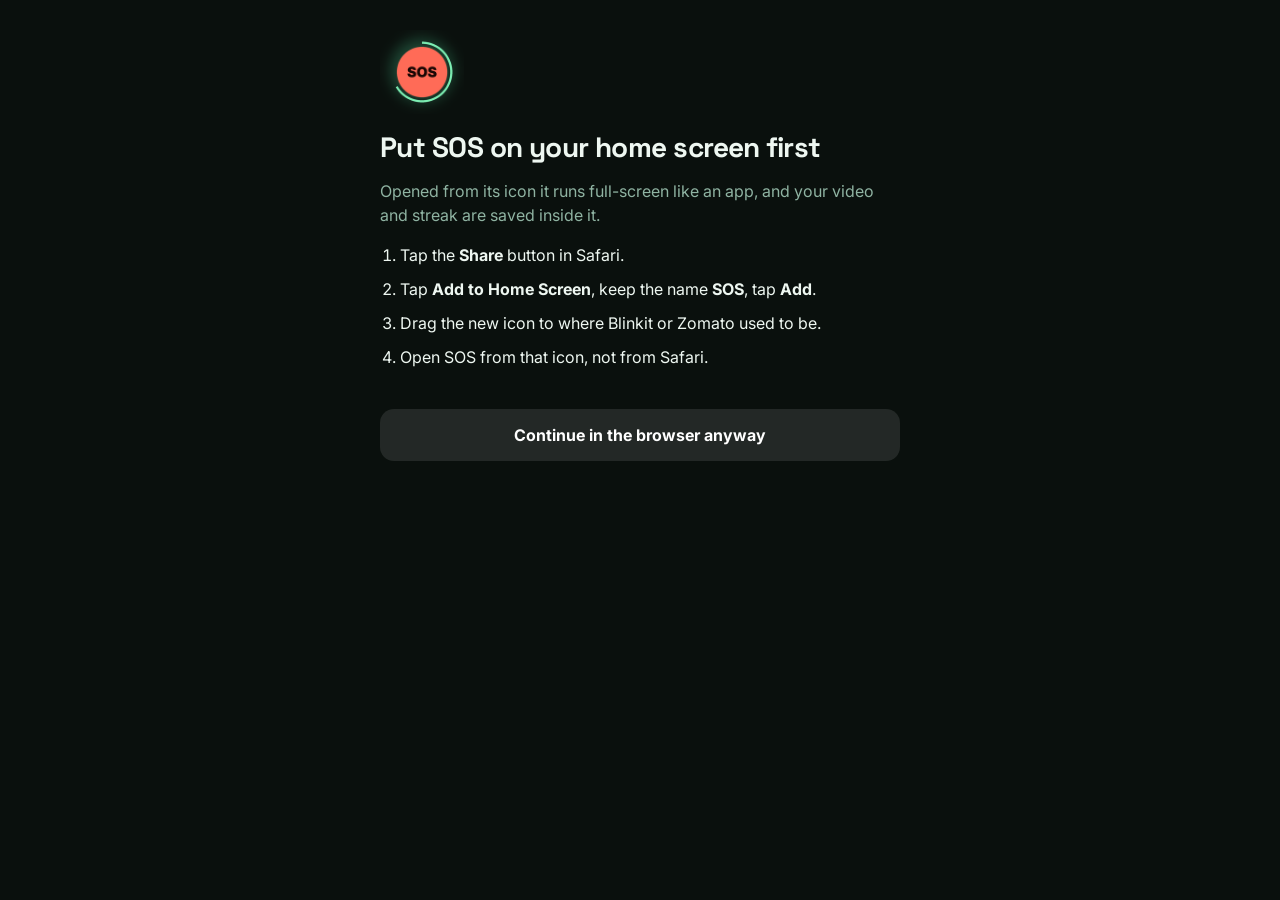
<file: index.html>
<!DOCTYPE html>
<html lang="en">
<head>
<meta charset="utf-8">
<meta name="viewport" content="width=device-width,initial-scale=1,viewport-fit=cover,user-scalable=no">
<meta name="theme-color" content="#0a100d">
<meta name="apple-mobile-web-app-capable" content="yes">
<meta name="mobile-web-app-capable" content="yes">
<meta name="apple-mobile-web-app-status-bar-style" content="black-translucent">
<meta name="apple-mobile-web-app-title" content="SOS">
<title>SOS</title>
<link rel="manifest" href="manifest.webmanifest">
<link rel="apple-touch-icon" href="icon-180.png">
<link rel="icon" href="icon-192.png">
<link rel="preconnect" href="https://fonts.googleapis.com">
<link rel="preconnect" href="https://fonts.gstatic.com" crossorigin>
<link href="https://fonts.googleapis.com/css2?family=Anton&family=Inter:wght@400;500;600;700;800&family=Space+Grotesk:wght@500;700&display=swap" rel="stylesheet">
<link rel="stylesheet" href="styles.css">
</head>
<body>

<!-- BODY (home) -->
<section class="screen on" id="body"><div class="wrap">
  <div class="hdr">
    <div>
      <div class="lab">Junk-free</div>
      <div class="big num" id="hTime">0h 00m</div>
      <div class="sub" id="hSub">₹0 kept</div>
    </div>
    <div class="nx"><span>Next unlock</span><b id="hNext">Day 1</b><span id="hNextIn"></span></div>
  </div>
  <button class="hard" id="hard"><span class="hlab">Today’s hard truth · tap for another</span><b id="mT"></b><span id="mS"></span><small id="mSrc"></small></button>
  <div class="rowh"><b>Stories</b><button id="seeAll">See all</button></div>
  <div class="stories" id="storyRow"></div>
  <div id="comeback"></div>
  <div class="bodymap" id="bodymap"></div>
  <div class="tiles">
    <div class="tile"><span>Streak</span><b class="num" id="tDays">0 days</b></div>
    <div class="tile"><span>Waves won</span><b class="num" id="tWaves">0</b></div>
    <div class="tile"><span>Best streak</span><b class="num" id="tKept">0 days</b></div>
  </div>
  <div id="fundCard"></div>
  <button class="card" id="foodCard"></button>
  <div id="weekCard"></div>
  <button class="card" id="openKitchen">
    <span class="ic" style="background:#3a2a10"><svg width="26" height="26" viewBox="0 0 24 24" fill="none" stroke="#ffd166" stroke-width="2" stroke-linecap="round" aria-hidden="true"><path d="M4 11h16a8 8 0 0 1-16 0z"/><path d="M9 7c0-2 2-2 2-4M13 7c0-2 2-2 2-4"/></svg></span>
    <span><b>Mom’s kitchen</b><span>A home version of every craving</span></span>
    <svg class="go" width="20" height="20" viewBox="0 0 24 24" fill="none" stroke="#8fb3a2" stroke-width="2" aria-hidden="true"><path d="M9 6l6 6-6 6"/></svg>
  </button>
  <button class="card" id="openMiles">
    <span class="ic" style="background:var(--mint2)"><svg width="26" height="26" viewBox="0 0 24 24" fill="none" stroke="#7ef0b5" stroke-width="2" stroke-linecap="round" aria-hidden="true"><path d="M4 20V10M10 20V4M16 20v-7M22 20H2"/></svg></span>
    <span><b>Every milestone</b><span>What repairs at each stage, with the study</span></span>
    <svg class="go" width="20" height="20" viewBox="0 0 24 24" fill="none" stroke="#8fb3a2" stroke-width="2" aria-hidden="true"><path d="M9 6l6 6-6 6"/></svg>
  </button>
</div></section>

<!-- STORIES list -->
<section class="screen" id="stories"><div class="wrap">
  <h1>Stories</h1>
  <p class="mute" style="margin-top:-6px">True cases and your own numbers. A new one unlocks every day.</p>
  <div id="storyList" class="mlist"></div>
</div></section>

<!-- FOOD -->
<section class="screen" id="food"><div class="wrap">
  <div class="fhead"><h1>Food</h1><div class="dnav"><button id="dPrev" aria-label="Previous day"><svg width="20" height="20" viewBox="0 0 24 24" fill="none" stroke="currentColor" stroke-width="2.4" aria-hidden="true"><path d="M15 6l-6 6 6 6"/></svg></button><b id="dLabel">Today</b><button id="dNext" aria-label="Next day"><svg width="20" height="20" viewBox="0 0 24 24" fill="none" stroke="currentColor" stroke-width="2.4" aria-hidden="true"><path d="M9 6l6 6-6 6"/></svg></button></div></div>
  <div class="fcard">
    <div class="kring"><svg id="kRing" viewBox="0 0 120 120" aria-hidden="true"></svg><div class="kin"><b class="num" id="kBig">0</b><span id="kLab">kcal left</span></div></div>
    <div class="mbars" id="macros"></div>
  </div>
  <div id="fNote"></div>
  <div id="tCard"></div>
  <div id="meals"></div>
  <h2>Micronutrients today</h2>
  <div class="bars2" id="micros"></div>
  <p class="mute tiny">Approximate values for home cooking with about a teaspoon of ghee or mustard oil per dish, plus a 15% calorie margin on dishes cooked in oil for the extra oil home cooking usually has, from IFCT 2017 (NIN), USDA data and pack labels. Daily references: ICMR-NIN 2020 for an adult man; sodium limit from WHO; added sugar under 5% of calories (ICMR-NIN Dietary Guidelines 2024). Added sugar counts sugar, gur, honey and sugar put into packaged food; fruit and milk sugar don’t count.</p>
  <h2>Weight</h2>
  <div class="set" id="weightCard"></div>
  <h2>Targets</h2>
  <div class="set" id="targetsCard"></div>
</div></section>

<!-- REELS -->
<section class="screen" id="reels">
  <div class="rtop"><button class="on" id="rAll">For you</button><button id="rPin">Pinned</button></div>
  <div class="feed" id="feed"></div>
</section>

<!-- YOU -->
<section class="screen" id="you"><div class="wrap">
  <h1>You</h1>
  <div class="cal" id="cal"></div>
  <div class="legend"><span style="--c:#4a1a14">Order or slip</span><span style="--c:var(--mint2)">Clean</span><span style="--c:var(--mint)">Wave won</span></div>
  <p class="mute" style="font-size:12px;margin:6px 0 0">Before 25 November: from your Zomato, Swiggy and Blinkit history.</p>
  <button class="card" id="weekBtn">
    <span class="ic" style="background:#2a1411"><svg width="26" height="26" viewBox="0 0 24 24" fill="none" stroke="#ff6b57" stroke-width="2" stroke-linecap="round" aria-hidden="true"><circle cx="12" cy="12" r="9"/><path d="M12 7v5l3 2"/></svg></span>
    <span><b>Your week, wrapped</b><span>Waves, triggers, peak hours, money kept</span></span>
    <svg class="go" width="20" height="20" viewBox="0 0 24 24" fill="none" stroke="#8fb3a2" stroke-width="2" aria-hidden="true"><path d="M9 6l6 6-6 6"/></svg>
  </button>
  <button class="btn dim full" id="shareWeek" style="margin-top:10px">Send my week to someone</button>
  <p class="mute tiny" style="margin:6px 2px 0">Pick one person who keeps you honest. Send it every Sunday, slips included.</p>
  <h2>What sets you off</h2>
  <div id="trigBars" class="bars"></div>
  <h2>How slips leave you</h2>
  <div id="afterBars" class="bars"></div>
  <h2>When cravings hit</h2>
  <div id="hours"></div>
  <button class="btn dim full" id="slipBtn" style="margin-top:22px">I slipped</button>

  <details class="settings" id="settings"><summary><span>Settings</span><small id="setSum">Mains Run, video, music, widget, backup</small></summary>
  <div class="set">
    <b>Sync across your devices</b>
    <p id="ghStatus">Off.</p>
    <div class="row" id="ghRow"><input id="ghIn" type="password" autocomplete="off" autocapitalize="off" spellcheck="false" placeholder="Paste your GitHub token" aria-label="GitHub token" style="flex:1;min-width:0;min-height:44px;border-radius:12px;border:1px solid var(--line2);background:#0a100d;color:var(--ink);padding:0 12px;font:16px Inter,sans-serif"><button class="btn mint" id="ghSave">Connect</button></div>
    <button class="btn dim hide" id="ghOff" style="margin-top:8px">Stop syncing on this device</button>
  </div>
  <details class="set"><summary>Connect sync (once per device)</summary><ol>
    <li>On your Mac, open <code>github.com/settings/tokens/new</code> (that’s a classic token).</li>
    <li>Note: <b>SOS sync</b>. Expiration: <b>No expiration</b>. Tick only <b>gist</b>. Tap <b>Generate token</b> and copy it.</li>
    <li>Paste it above on your iPhone first and tap <b>Connect</b>: that uploads everything already logged. Then paste the same token on your iPad and Mac.</li>
    <li>To keep it handy, save the token in Passwords or Notes. GitHub shows it only once.</li>
  </ol><p>The token can only read and write your gists, not your repos. Your log sits in a secret gist on your GitHub account: it isn’t listed anywhere, but anyone with its exact link could read it, so don’t share that link. Your video and songs stay on each device.</p></details>
  <div class="set">
    <b>Send food to Mains Run</b>
    <p id="syncStatus">Not connected.</p>
    <div class="row"><input id="syncIn" type="url" inputmode="url" autocomplete="off" placeholder="Paste the Google Form pre-filled link" aria-label="Google Form pre-filled link" style="flex:1;min-width:0;min-height:44px;border-radius:12px;border:1px solid var(--line2);background:#0a100d;color:var(--ink);padding:0 12px;font:16px Inter,sans-serif"><button class="btn mint" id="syncSave">Save</button></div>
  </div>
  <details class="set"><summary>Connect Mains Run (once)</summary><ol>
    <li>On your Mac or phone, open <code>forms.new</code>. Name the form <b>SOS food log</b>.</li>
    <li>Change the first question’s type to <b>Paragraph</b> and call it <b>entry</b>.</li>
    <li>Open the <b>Responses</b> tab → <b>Link to Sheets</b> → <b>Create a new spreadsheet</b> → Create.</li>
    <li>Tap <b>Publish</b>, set responders to <b>Anyone with the link</b>, and publish. An unpublished form silently drops everything.</li>
    <li>Tap <b>⋮</b> → <b>Get pre-filled link</b>, type <b>x</b> in the answer, tap <b>Get link</b> → <b>Copy link</b>.</li>
    <li>Paste it above and tap <b>Save</b>. The link stays on this phone only.</li>
  </ol></details>
  <div class="set">
    <b>Your SOS video</b>
    <p id="vidStatus">Not added yet.</p>
    <div class="row"><label class="btn mint" for="vidFile" style="display:inline-grid;place-items:center">Choose video</label><input type="file" id="vidFile" accept="video/*" class="hide"></div>
  </div>
  <div class="set">
    <b>Profile photo</b>
    <p id="avStatus">Shown on your story ring. It stays on this phone.</p>
    <div class="row"><label class="btn dim" for="avFile" style="display:inline-grid;place-items:center">Choose photo</label><input type="file" id="avFile" accept="image/*" class="hide"></div>
  </div>
  <div class="set">
    <b>Your music</b>
    <p>Songs from Files play in stories and reels instead of the built-in soundtrack. They never leave this phone.</p>
    <div id="musicList"></div>
    <div class="row" style="margin-top:8px"><label class="btn dim" for="musFile" style="display:inline-grid;place-items:center">Add songs</label><input type="file" id="musFile" accept="audio/*" multiple class="hide"><label style="display:flex;align-items:center;gap:8px;font-size:14px;min-height:44px"><input type="checkbox" id="musUse" style="width:20px;height:20px"> Use my songs</label></div>
  </div>
  <div class="set">
    <b>Lock-screen widget</b>
    <p>Sends your streak and freedom fund to the Scriptable widget. Do it after you log a slip. New hard truths reach the widget on their own.</p>
    <div class="row"><a class="btn dim" id="syncWidget" href="#" style="display:inline-grid;place-items:center;text-decoration:none">Sync widget now</a></div>
  </div>
  <details class="set"><summary>Set up the widget</summary><ol>
    <li>Install <b>Scriptable</b> from the App Store (free).</li>
    <li>Open <code>parry911.github.io/sos/scriptable/</code> in Safari, copy <b>SOS Widget</b>, and in Scriptable replace the old script with it (or tap + and paste). Name it exactly <code>SOS Widget</code>.</li>
    <li>Do the same with <b>SOS Sync</b>, named exactly <code>SOS Sync</code>.</li>
    <li>Come back here and tap <b>Sync widget now</b>.</li>
    <li>Long-press your Lock Screen → Customise → Lock Screen → tap the widget area → Scriptable, and choose script <b>SOS Widget</b>.</li>
  </ol></details>
  <details class="set"><summary>Night alert</summary><ol>
    <li>In <b>Shortcuts</b> → Automation, open your 9 PM automation and add <b>Show Notification</b> with: <code>A third of your orders came after 10 PM. Craving? Open SOS before any app.</code></li>
  </ol></details>
  <div class="set">
    <b>Backup</b>
    <p id="bkStatus">Your streak and history live on this phone. Once Mains Run is connected, a backup goes to your SOS sheet every week.</p>
    <div class="row"><button class="btn dim" id="copyBackup">Copy backup</button><button class="btn dim" id="showRestore">Restore</button></div>
    <div id="restoreBox" class="hide" style="margin-top:10px"><p style="margin-top:0">Paste a backup from Notes, or the whole “SOS backup” cell from your SOS sheet.</p><textarea id="restoreText" aria-label="Paste backup"></textarea><button class="btn mint full" id="doRestore">Restore this backup</button></div>
  </div>
  </details>
</div></section>

<!-- TAB BAR -->
<div class="eatbar" id="eatbar">
  <div class="eb-lists">
    <button class="eb-row" id="ebN" aria-label="Foods from your orders not to order again"><i class="eb-x" aria-hidden="true">✕</i><span class="nv-t" id="ebNever">Taco Bell chalupa</span></button>
    <button class="eb-row" id="ebE" aria-label="Foods you can eat instead"><i class="eb-ok" aria-hidden="true">✓</i><span id="ebEat">Keema burger at home</span></button>
  </div>
  <button class="eb-order" id="eatOrder" aria-label="Order"><b id="ebOrdB">Order</b><small id="ebOrdS" class="hide"></small></button>
</div>
<nav class="tabs" id="tabs">
  <button class="tab on" data-tab="body"><svg width="24" height="24" viewBox="0 0 24 24" fill="none" stroke="currentColor" stroke-width="2" stroke-linecap="round" aria-hidden="true"><circle cx="12" cy="5" r="2.5"/><path d="M12 8v7M7 10h10M9 22l3-7 3 7"/></svg>Body</button>
  <button class="tab" data-tab="food"><svg width="24" height="24" viewBox="0 0 24 24" fill="none" stroke="currentColor" stroke-width="2" stroke-linecap="round" aria-hidden="true"><path d="M4 11h16a8 8 0 0 1-16 0z"/><path d="M9 7c0-2 2-2 2-4M13 7c0-2 2-2 2-4"/></svg>Food</button>
  <button class="tab sos" id="sosTab" aria-label="I want to order"><span>SOS</span></button>
  <button class="tab" data-tab="reels"><svg width="24" height="24" viewBox="0 0 24 24" fill="none" stroke="currentColor" stroke-width="2" stroke-linejoin="round" aria-hidden="true"><rect x="3" y="3" width="18" height="18" rx="5"/><path d="M10 9v6l5-3z" fill="currentColor"/></svg>Reels</button>
  <button class="tab" data-tab="you"><svg width="24" height="24" viewBox="0 0 24 24" fill="none" stroke="currentColor" stroke-width="2" stroke-linecap="round" aria-hidden="true"><circle cx="12" cy="8" r="4"/><path d="M4 21c1-4 4-6 8-6s7 2 8 6"/></svg>You</button>
</nav>

<!-- SOS FLOW -->
<section class="ov hide" id="sos" role="dialog" aria-modal="true" aria-label="SOS">
  <div class="ovbar"><div class="prog"><i id="sProg"></i></div><a class="coachpill coachlink" id="coachTop" href="#" target="_blank" rel="noopener">Talk to coach</a><button class="x" id="sClose" aria-label="Close"><svg width="22" height="22" viewBox="0 0 24 24" fill="none" stroke="#fff" stroke-width="2.4" stroke-linecap="round" aria-hidden="true"><path d="M6 6l12 12M18 6 6 18"/></svg></button></div>

  <div class="step" id="s-video">
    <video id="svid" playsinline preload="auto"></video>
    <div class="vfoot"><span id="vHint">Watch yourself first.</span><button class="btn dim" id="vSkip" disabled>Skip in 30s</button></div>
  </div>

  <div class="step" id="s-want"><div class="in">
    <div class="q">What were you about to order?</div>
    <div class="grid2" id="craves"></div>
    <div id="dish1"></div>
    <div class="ask hide" id="ask">
      <p>Honest test: would you eat 4 plain boiled eggs right now?</p>
      <div class="two"><button class="btn" id="hYes">Yes, I’m hungry</button><button class="btn coral" id="hNo">No, I want that</button></div>
    </div>
  </div></div>

  <div class="step" id="s-how"><div class="in">
    <div class="q">Two ways through this.</div>
    <a class="btn coral full coachbtn coachlink" id="coachGo" href="#" target="_blank" rel="noopener">Talk to your craving coach<small>Opens Mains Run in Claude. The same coach as its SOS button.</small></a>
    <button class="btn dim full coachbtn" id="waveGo">Ride the wave here<small>15-minute timer and warnings. No signal needed.</small></button>
    <p class="mute" style="font-size:14px">Either way, this app keeps the score. When you come back from the coach, tell it how it went.</p>
  </div></div>

  <div class="step" id="s-hungry"><div class="in">
    <div class="q">That’s real hunger. Feed it real food.</div>
    <div id="dish2"></div>
    <p class="mute" style="font-size:14px">Hunger after a skipped meal is what usually turns into a 1 AM order. Eat now and you’ve already won this one.</p>
    <button class="btn mint full" id="ateReal">Done, I ate real food</button>
  </div></div>

  <div class="step" id="s-wave"><div class="in">
    <div class="wtop">
      <div class="timer"><svg viewBox="0 0 120 120" aria-hidden="true"><circle cx="60" cy="60" r="52" fill="none" stroke="#1f362c" stroke-width="10"/><circle id="arc" cx="60" cy="60" r="52" fill="none" stroke="#7ef0b5" stroke-width="10" stroke-linecap="round" stroke-dasharray="326.7" stroke-dashoffset="0"/></svg><b class="num" id="mmss">15:00</b></div>
      <div class="wtext"><p>That’s wanting, not hunger. A craving rises, peaks and falls, usually within minutes, if you don’t feed it. Rate it and watch it fall.</p><p class="hint" id="rHint">How strong is it right now?</p></div>
    </div>
    <div class="rate" id="rate"></div>
    <div class="wfig"><svg id="wave"></svg></div>
    <div class="minifeed" id="miniFeed"></div>
    <div class="two" style="margin-top:12px"><button class="btn dim" id="gone">It’s gone</button><button class="btn dim" id="nextReel">Next warning</button></div>
  </div></div>

  <div class="step" id="s-end"><div class="in">
    <div class="q" id="endQ">The wave is over. Did it pass?</div>
    <div class="two"><button class="btn mint" id="won">Yes, I won</button><button class="btn coral" id="still">I still want it</button></div>
  </div></div>

  <div class="step" id="s-advice"><div class="in">
    <div class="q">Then eat a real meal first.</div>
    <div id="recall"></div>
    <div id="dish3"></div>
    <p>Most cravings don’t survive a full stomach. If you still order after a proper meal, eat it slowly at a table with your phone down. Notice what it tastes like after the fifth bite, and how you feel 20 minutes later.</p>
    <p><b>One slip is a mistake. Two in a row is the habit.</b> Your next meal is real food, and no skipping meals to make up for it.</p>
    <a class="btn coral full coachbtn coachlink" id="coachGo2" href="#" target="_blank" rel="noopener" style="margin:0 0 12px">Talk to your craving coach first<small>Opens Mains Run in Claude. It knows you rode the wave.</small></a>
    <div class="two"><button class="btn mint" id="realFirst">I’ll eat real food</button><button class="btn dim" id="ordered">I ordered</button></div>
  </div></div>

  <div class="step" id="s-reward"><div class="in" style="text-align:center">
    <div class="mute" id="rwWhen">Wave won</div>
    <div class="big-win" id="rwTitle">You didn’t order.</div>
    <div class="mute">Scratch to see what you won.</div>
    <div class="scratch" id="scratch"><small id="rwTag">Reward</small><b id="rwHead"></b><p id="rwBody"></p><canvas id="scv"></canvas></div>
    <button class="btn full" id="rwHome" style="margin-top:22px">Back to your body</button>
  </div></div>
</section>

<!-- STORY VIEWER -->
<section class="ov hide" id="story" aria-label="Story">
  <div class="segs" id="segs"></div>
  <div class="shead"><div class="bub" id="sBub"></div><div style="flex:1"><b id="sName"></b><span id="sMeta"></span></div><button class="x sndbtn" id="stSnd" aria-label="Mute"></button><button class="x" id="stClose" aria-label="Close story"><svg width="22" height="22" viewBox="0 0 24 24" fill="none" stroke="#fff" stroke-width="2.4" stroke-linecap="round" aria-hidden="true"><path d="M6 6l12 12M18 6 6 18"/></svg></button></div>
  <video id="stvid" playsinline class="hide"></video>
  <div class="sscene" id="sScene"></div>
  <div class="shint">Tap to go on · hold to pause</div>
</section>

<!-- CELEBRATION -->
<section class="ov hide" id="cele" role="dialog" aria-modal="true">
  <canvas id="conf"></canvas>
  <div class="tagc" id="cTag"></div>
  <h2 id="cTitle"></h2>
  <p id="cBody"></p>
  <button class="btn mint" id="cOk">Keep going</button>
</section>

<!-- INSTALL GATE -->
<section class="ov hide" id="gate">
  <div class="wrap">
    <div style="width:84px;height:84px;border-radius:22px;background:url(icon-180.png) center/cover"></div>
    <h1 style="margin-top:18px">Put SOS on your home screen first</h1>
    <p class="mute">Opened from its icon it runs full-screen like an app, and your video and streak are saved inside it.</p>
    <ol>
      <li>Tap the <b>Share</b> button in Safari.</li>
      <li>Tap <b>Add to Home Screen</b>, keep the name <b>SOS</b>, tap <b>Add</b>.</li>
      <li>Drag the new icon to where Blinkit or Zomato used to be.</li>
      <li>Open SOS from that icon, not from Safari.</li>
    </ol>
    <button class="btn dim full" id="gateSkip" style="margin-top:24px">Continue in the browser anyway</button>
  </div>
</section>

<section class="ov hide fo" id="fo" role="dialog" aria-modal="true" aria-label="Decoy ordering">
  <div class="fo-top" id="foTop"></div>
  <div class="fo-body" id="foBody"></div>
  <div class="fo-bar" id="foBar"></div>
</section>
<div id="layer"></div>
<script src="data.js"></script>
<script src="foods.js"></script>
<script src="fx.js"></script>
<script src="app.js"></script>
</body>
</html>
</file>
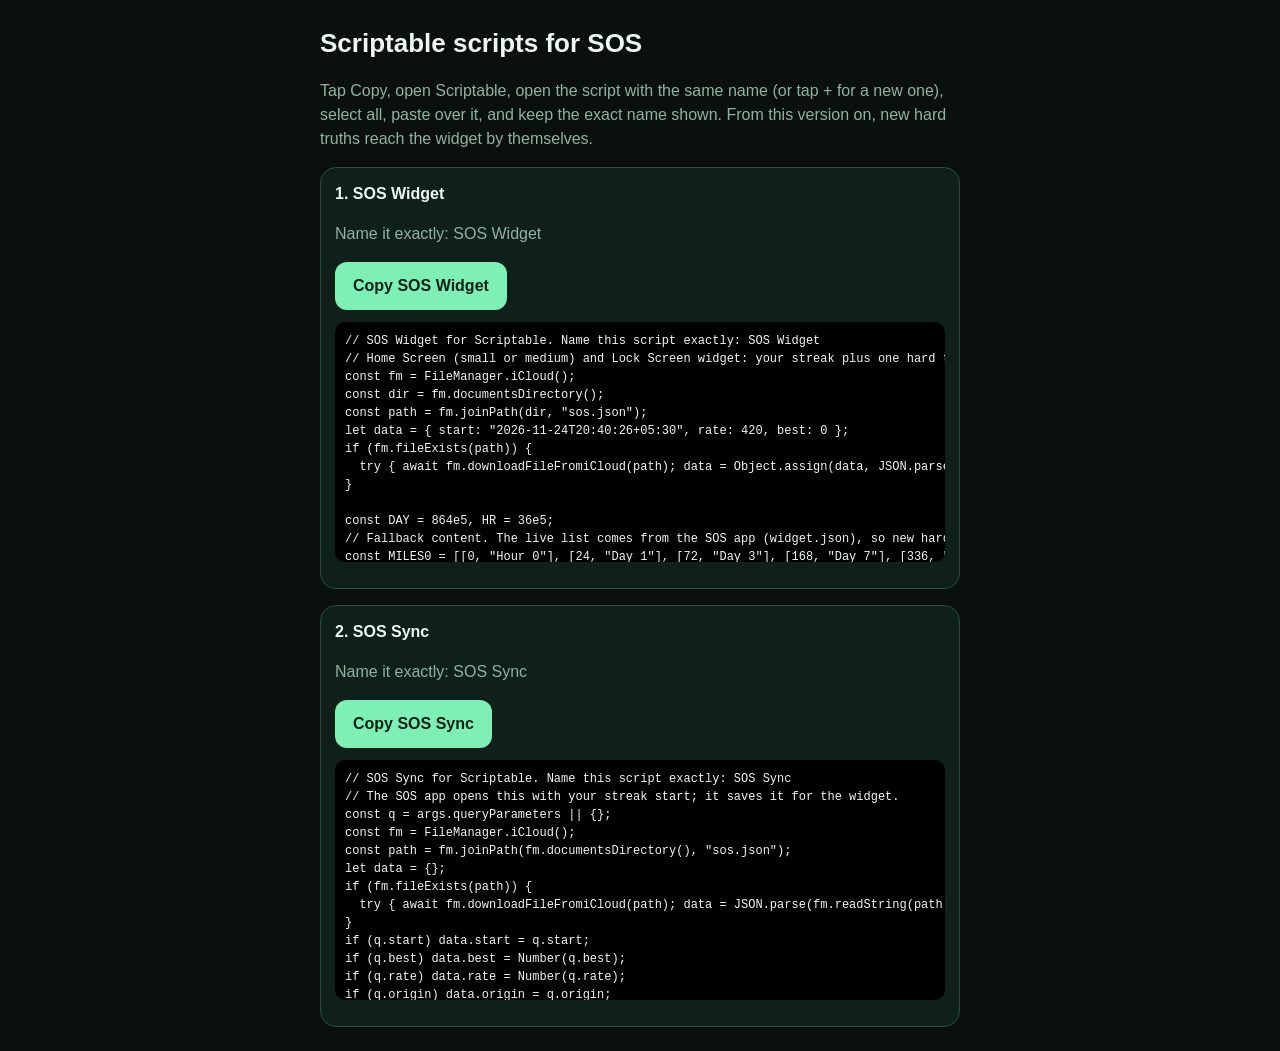
<file: scriptable/index.html>
<!DOCTYPE html>
<html lang="en"><head><meta charset="utf-8"><meta name="viewport" content="width=device-width,initial-scale=1">
<title>SOS Scriptable scripts</title>
<style>body{margin:0;background:#0a100d;color:#eef7f1;font:16px/1.5 -apple-system,Inter,sans-serif;padding:24px 16px}
.w{max-width:640px;margin:0 auto}h1{font-size:26px;margin:0 0 6px}p{color:#8fb3a2}
.box{background:#0f1f19;border:1px solid #2b4d3f;border-radius:16px;padding:14px;margin-top:16px}
pre{overflow:auto;max-height:220px;font-size:12px;background:#000;padding:10px;border-radius:10px;white-space:pre}
button{min-height:48px;padding:0 18px;border:0;border-radius:12px;background:#7ef0b5;color:#062015;font-weight:700;font-size:16px}</style></head>
<body><div class="w"><h1>Scriptable scripts for SOS</h1>
<p>Tap Copy, open Scriptable, open the script with the same name (or tap + for a new one), select all, paste over it, and keep the exact name shown. From this version on, new hard truths reach the widget by themselves.</p>
<div class="box"><b>1. SOS Widget</b><p>Name it exactly: SOS Widget</p><button data-c="a">Copy SOS Widget</button><pre id="a">// SOS Widget for Scriptable. Name this script exactly: SOS Widget
// Home Screen (small or medium) and Lock Screen widget: your streak plus one hard truth a day.
const fm = FileManager.iCloud();
const dir = fm.documentsDirectory();
const path = fm.joinPath(dir, &quot;sos.json&quot;);
let data = { start: &quot;2026-11-24T20:40:26+05:30&quot;, rate: 420, best: 0 };
if (fm.fileExists(path)) {
  try { await fm.downloadFileFromiCloud(path); data = Object.assign(data, JSON.parse(fm.readString(path))); } catch (e) {}
}

const DAY = 864e5, HR = 36e5;
// Fallback content. The live list comes from the SOS app (widget.json), so new hard truths arrive without re-copying this script.
const MILES0 = [[0, &quot;Hour 0&quot;], [24, &quot;Day 1&quot;], [72, &quot;Day 3&quot;], [168, &quot;Day 7&quot;], [336, &quot;Day 14&quot;], [720, &quot;Day 30&quot;], [1440, &quot;Day 60&quot;], [2160, &quot;Day 90&quot;], [4320, &quot;Day 180&quot;], [8760, &quot;Day 365&quot;]];
const HARD0 = [[&quot;Sugar hit: testosterone down 25% in 2 hours.&quot;, &quot;Caronia et al., 2013&quot;], [&quot;One fast-food meal stiffens your arteries for 4 hours.&quot;, &quot;Vogel et al., 1997&quot;]];
const cpath = fm.joinPath(dir, &quot;sos-content.json&quot;);
let content = null;
const stale = !fm.fileExists(cpath) || (Date.now() - fm.modificationDate(cpath).getTime()) &gt; 6 * HR;
if (stale) {
  try { const r = new Request(&quot;https://parry911.github.io/sos/widget.json?d=&quot; + new Date().toISOString().slice(0, 13)); r.timeoutInterval = 6; const j = await r.loadJSON(); if (j &amp;&amp; j.hard &amp;&amp; j.hard.length) { content = j; fm.writeString(cpath, JSON.stringify(j)); } } catch (e) {}
}
if (!content &amp;&amp; fm.fileExists(cpath)) { try { await fm.downloadFileFromiCloud(cpath); content = JSON.parse(fm.readString(cpath)); } catch (e) {} }
const MILES = content &amp;&amp; content.miles ? content.miles : MILES0;
const HARD = content &amp;&amp; content.hard ? content.hard : HARD0;
const now = new Date();
const hard = HARD[Math.floor(Date.UTC(now.getFullYear(), now.getMonth(), now.getDate()) / DAY) % HARD.length];

const ms = Math.max(0, Date.now() - new Date(data.start).getTime());
const days = Math.floor(ms / DAY);
const hrs = Math.floor((ms % DAY) / HR), mins = Math.floor((ms % HR) / 6e4);
const keptN = data.origin ? (Date.now() - new Date(data.origin).getTime()) / DAY * (data.rate || 420) - (data.debit || 0) : ms / DAY * (data.rate || 420);
const kept = &quot;₹&quot; + Math.max(0, Math.floor(keptN)).toLocaleString(&quot;en-IN&quot;);
const nextI = MILES.findIndex(m =&gt; ms &lt; m[0] * HR);
const next = nextI &gt;= 0 ? MILES[nextI] : null;
const prevH = nextI &gt; 0 ? MILES[nextI - 1][0] : 0;
const pNext = next ? Math.min(1, (ms / HR - prevH) / (next[0] - prevH)) : 1;
const pGoal = Math.min(1, ms / (30 * DAY));
const left = next ? next[0] * HR - ms : 0;
const fmtLeft = t =&gt; { const d = Math.floor(t / DAY), h = Math.floor((t % DAY) / HR), m = Math.floor((t % HR) / 6e4); return d ? d + &quot;d &quot; + h + &quot;h&quot; : h ? h + &quot;h &quot; + m + &quot;m&quot; : m + &quot;m&quot;; };
const clean = days ? days + &quot;d &quot; + hrs + &quot;h&quot; : hrs + &quot;h &quot; + String(mins).padStart(2, &quot;0&quot;) + &quot;m&quot;;

const C = {
  mint: new Color(&quot;#7ef0b5&quot;), mintT: new Color(&quot;#7ef0b5&quot;, 0.18), coral: new Color(&quot;#ff6b57&quot;), coralT: new Color(&quot;#ff6b57&quot;, 0.2),
  white: new Color(&quot;#ffffff&quot;), grey: new Color(&quot;#9aa5a0&quot;), top: new Color(&quot;#16211d&quot;), bottom: new Color(&quot;#0b0f0e&quot;)
};

function arc(dc, c, r, p, lw, col) {
  const q = Math.max(0.002, p), steps = Math.max(2, Math.ceil(200 * q));
  const pt = i =&gt; { const a = -Math.PI / 2 + 2 * Math.PI * q * i / steps; return new Point(c + r * Math.cos(a), c + r * Math.sin(a)); };
  const path = new Path(); path.move(pt(0)); for (let i = 1; i &lt;= steps; i++) path.addLine(pt(i));
  dc.addPath(path); dc.setStrokeColor(col); dc.setLineWidth(lw); dc.strokePath();
  dc.setFillColor(col); [pt(0), pt(steps)].forEach(e =&gt; dc.fillEllipse(new Rect(e.x - lw / 2, e.y - lw / 2, lw, lw)));
}
function rings(size, mono) {
  const dc = new DrawContext(); dc.size = new Size(size, size); dc.opaque = false; dc.respectScreenScale = true;
  const c = size / 2, lw = size * 0.1, r1 = c - lw / 2, r2 = r1 - lw * 1.35;
  const outer = mono ? Color.white() : C.coral, outerT = mono ? new Color(&quot;#ffffff&quot;, 0.25) : C.coralT;
  const inner = mono ? Color.white() : C.mint, innerT = mono ? new Color(&quot;#ffffff&quot;, 0.25) : C.mintT;
  dc.setLineWidth(lw);
  dc.setStrokeColor(outerT); dc.strokeEllipse(new Rect(c - r1, c - r1, 2 * r1, 2 * r1));
  dc.setStrokeColor(innerT); dc.strokeEllipse(new Rect(c - r2, c - r2, 2 * r2, 2 * r2));
  arc(dc, c, r1, pNext, lw, outer); arc(dc, c, r2, pGoal, lw, inner);
  dc.setTextAlignedCenter(); dc.setTextColor(mono ? Color.white() : C.white);
  dc.setFont(Font.boldRoundedSystemFont(size * 0.26)); dc.drawTextInRect(String(days), new Rect(0, c - size * 0.2, size, size * 0.3));
  dc.setFont(Font.semiboldSystemFont(size * 0.085)); dc.setTextColor(mono ? Color.white() : C.grey);
  dc.drawTextInRect(days === 1 ? &quot;DAY&quot; : &quot;DAYS&quot;, new Rect(0, c + size * 0.08, size, size * 0.12));
  return dc.getImage();
}
function text(stack, s, font, color, lines) { const t = stack.addText(s); t.font = font; t.textColor = color; t.minimumScaleFactor = 0.75; if (lines) t.lineLimit = lines; return t; }

const fam = config.widgetFamily || &quot;medium&quot;;
const w = new ListWidget();
w.refreshAfterDate = new Date(Date.now() + 30 * 60 * 1000);

if (fam === &quot;accessoryCircular&quot;) {
  w.addAccessoryWidgetBackground = true;
  w.addImage(rings(64, true)).centerAlignImage();
} else if (fam === &quot;accessoryInline&quot;) {
  w.addText(&quot;Day &quot; + days + &quot; · &quot; + clean + &quot; clean · &quot; + kept);
} else if (fam === &quot;accessoryRectangular&quot;) {
  text(w, &quot;Day &quot; + days + &quot; · &quot; + clean + &quot; clean&quot;, Font.boldSystemFont(14), Color.white(), 1);
  text(w, hard[0], Font.semiboldSystemFont(12), Color.white(), 2);
} else {
  const g = new LinearGradient(); g.colors = [C.top, C.bottom]; g.locations = [0, 1];
  g.startPoint = new Point(0, 0); g.endPoint = new Point(1, 1); w.backgroundGradient = g;
  if (fam === &quot;small&quot;) {
    w.setPadding(12, 12, 12, 12);
    const top = w.addStack(); top.addSpacer(); top.addImage(rings(84)).imageSize = new Size(84, 84); top.addSpacer();
    w.addSpacer(6);
    text(w, clean + &quot; clean&quot;, Font.boldRoundedSystemFont(15), C.white, 1).centerAlignText();
    text(w, kept + &quot; kept&quot;, Font.semiboldSystemFont(12), C.mint, 1).centerAlignText();
  } else {
    w.setPadding(14, 14, 14, 16);
    const row = w.addStack(); row.layoutHorizontally(); row.centerAlignContent();
    row.addImage(rings(118)).imageSize = new Size(118, 118);
    row.addSpacer(14);
    const col = row.addStack(); col.layoutVertically();
    const top = col.addStack(); top.layoutHorizontally(); top.centerAlignContent();
    text(top, &quot;JUNK-FREE&quot;, Font.boldSystemFont(11), C.coral, 1); top.addSpacer(6);
    text(top, clean + &quot; · &quot; + kept + &quot; kept&quot;, Font.semiboldSystemFont(11), C.grey, 1);
    col.addSpacer(6);
    text(col, hard[0], Font.boldSystemFont(16), C.white, 3);
    col.addSpacer(4);
    text(col, hard[1], Font.mediumSystemFont(10), C.grey, 1);
    col.addSpacer();
    text(col, next ? next[1].toUpperCase() + &quot; IN &quot; + fmtLeft(left).toUpperCase() : &quot;EVERY MILESTONE UNLOCKED&quot;, Font.boldSystemFont(11), C.mint, 1);
    row.addSpacer();
  }
}

if (config.runsInWidget) Script.setWidget(w); else await w.presentMedium();
Script.complete();
</pre></div>
<div class="box"><b>2. SOS Sync</b><p>Name it exactly: SOS Sync</p><button data-c="b">Copy SOS Sync</button><pre id="b">// SOS Sync for Scriptable. Name this script exactly: SOS Sync
// The SOS app opens this with your streak start; it saves it for the widget.
const q = args.queryParameters || {};
const fm = FileManager.iCloud();
const path = fm.joinPath(fm.documentsDirectory(), &quot;sos.json&quot;);
let data = {};
if (fm.fileExists(path)) {
  try { await fm.downloadFileFromiCloud(path); data = JSON.parse(fm.readString(path)); } catch (e) {}
}
if (q.start) data.start = q.start;
if (q.best) data.best = Number(q.best);
if (q.rate) data.rate = Number(q.rate);
if (q.origin) data.origin = q.origin;
if (q.debit !== undefined) data.debit = Number(q.debit) || 0;
data.synced = new Date().toISOString();
fm.writeString(path, JSON.stringify(data));
const n = new Notification();
n.title = &quot;SOS widget updated&quot;;
n.body = &quot;Streak counted from &quot; + new Date(data.start).toLocaleString(&quot;en-IN&quot;) + &quot;, freedom fund updated. Head back to SOS.&quot;;
await n.schedule();
Script.complete();
</pre></div>
</div><script>document.querySelectorAll('[data-c]').forEach(b=>b.onclick=async()=>{try{await navigator.clipboard.writeText(document.getElementById(b.dataset.c).textContent);b.textContent='Copied';setTimeout(()=>b.textContent=b.dataset.c==='a'?'Copy SOS Widget':'Copy SOS Sync',1800)}catch(e){b.textContent='Copy failed: select the text and copy'}});</script></body></html>
</file>
<file: styles.css>
/* VOICE everyday and personal, urgent at night
   IDEA a health app's body scan that heals as the streak grows, with Instagram's stories and reels turned against the delivery apps
   PICTURE the glowing body map: organs light up as milestones unlock; stories and reels carry the fear
   COLOUR deep night green ground, mint for what heals, coral for danger and the SOS button
   TYPE Space Grotesk for numbers and titles, Inter for text, Anton for warnings and stories
   LAYOUT one phone column: header, stories row, body map, stat tiles, cards; tab bar with a raised SOS button */
:root{color-scheme:dark;--bg:#0a100d;--bg2:#0d1612;--card:#0f1f19;--card2:#132a21;--line:#1f362c;--line2:#2b4d3f;--ink:#eef7f1;--mute:#8fb3a2;--mint:#7ef0b5;--mint2:#173a2b;--coral:#ff6b57;--coral2:#2a1411;--gold:#ffd166;--sat:env(safe-area-inset-top,0px);--sab:env(safe-area-inset-bottom,0px)}
*{box-sizing:border-box;min-width:0;-webkit-tap-highlight-color:transparent}
html,body{height:100%;margin:0;background:var(--bg);color:var(--ink);font:16px/1.5 Inter,system-ui,sans-serif;overflow:hidden;overscroll-behavior:none}
button{font:inherit;color:inherit;border:0;background:none;padding:0;cursor:pointer}
button:focus-visible,input:focus-visible,textarea:focus-visible{outline:2px solid var(--mint);outline-offset:2px}
button:disabled{opacity:.45;cursor:default}
.hide{display:none!important}
.num{font-family:'Space Grotesk',Inter,sans-serif;font-weight:700;letter-spacing:-.03em;font-variant-numeric:tabular-nums}
.anton{font-family:Anton,Impact,sans-serif;font-weight:400}
.mute{color:var(--mute)}

/* screens */
.screen{position:fixed;inset:0;overflow-y:auto;-webkit-overflow-scrolling:touch;padding:calc(var(--sat) + 14px) 16px calc(var(--sab) + 104px);display:none;background:radial-gradient(120% 60% at 50% 30%,#11241c 0%,var(--bg) 60%)}
.screen.on{display:block}
.wrap{max-width:520px;margin:0 auto}
h1{font:700 28px/1.1 'Space Grotesk',Inter,sans-serif;letter-spacing:-.02em;margin:6px 0 14px}
h2{font:700 17px/1.3 Inter,sans-serif;margin:26px 0 10px}

/* header */
.hdr{display:flex;justify-content:space-between;align-items:flex-start;gap:12px}
.hdr .lab{font-size:14px;color:var(--mute)}
.hdr .big{font-size:clamp(40px,12vw,50px);line-height:1}
.hdr .sub{font-size:13px;color:var(--mute);margin-top:4px}
.hdr .nx{text-align:right}
.hdr .nx b{display:block;color:var(--mint);font-size:15px;white-space:nowrap}
.hdr .nx span{font-size:12px;color:var(--mute)}

/* stories row */
.stories{display:flex;gap:12px;overflow-x:auto;padding:14px 2px 4px;margin:0 -16px;padding-left:16px;padding-right:16px;scrollbar-width:none}
.stories::-webkit-scrollbar{display:none}
.st{flex:none;width:68px;display:flex;flex-direction:column;align-items:center;gap:5px}
.ring{width:68px;height:68px;border-radius:50%;padding:3px;background:conic-gradient(from 200deg,var(--coral),var(--gold),var(--mint),var(--coral))}
.ring.seen{background:var(--line2)}
.ring.lock{background:#1a2a23}
.bub{width:100%;height:100%;border-radius:50%;border:3px solid var(--bg);display:grid;place-items:center;font:700 15px/1 'Space Grotesk',sans-serif;color:#fff;overflow:hidden;background-size:cover;background-position:center}
.st small{font-size:11.5px;color:var(--ink);white-space:nowrap;max-width:72px;overflow:hidden;text-overflow:ellipsis}
.st.locked small{color:var(--mute)}

/* comeback / banners */
.banner{margin-top:14px;border-radius:16px;padding:12px 14px;background:var(--coral2);border:1px solid var(--coral);display:flex;gap:12px;align-items:center}
.banner b{display:block}
.banner span{font-size:13px;color:#ffc4b8}
.banner .num{font-size:22px;color:var(--coral);margin-left:auto;white-space:nowrap}

/* body map */
.bodymap{position:relative;width:100%;aspect-ratio:390/470;margin-top:10px}
.bodymap svg{position:absolute;inset:0;width:100%;height:100%}
.org{transition:fill .6s,stroke .6s,opacity .6s}
.s-on{fill:var(--mint);stroke:var(--mint)}
.s-next{fill:var(--coral);stroke:var(--coral);animation:pulse 1.6s ease-in-out infinite}
.s-off{fill:#2f413a;stroke:#2f413a}
.line.s-on{fill:none}.line.s-next{fill:none}.line.s-off{fill:none}
@keyframes pulse{50%{opacity:.45}}
.chip{position:absolute;display:flex;gap:8px;align-items:center;max-width:46%;padding:7px 10px;border-radius:12px;background:#0f1f19e6;border:1px solid var(--line2);text-align:left;min-height:44px}
.chip.l{left:0}.chip.r{right:0}
.chip i{flex:none;width:9px;height:9px;border-radius:50%;background:#55675f}
.chip b{display:block;font-size:13px;line-height:1.2}
.chip span{display:block;font-size:11.5px;color:var(--mute);line-height:1.25;white-space:nowrap}
.chip.on{border-color:var(--mint)}.chip.on i{background:var(--mint);box-shadow:0 0 10px var(--mint)}
.chip.next{border-color:var(--coral);background:#2a1411e6}.chip.next i{background:var(--coral)}.chip.next span{color:#ffc4b8}

.tiles{display:grid;grid-template-columns:repeat(3,minmax(0,1fr));gap:8px;margin-top:8px}
.tile{background:var(--card);border:1px solid var(--line);border-radius:16px;padding:10px 12px}
.tile span{font-size:12px;color:var(--mute)}
.tile b{display:block;font-size:22px;line-height:1.15}
.card{display:flex;align-items:center;gap:14px;width:100%;margin-top:10px;background:var(--card);border:1px solid var(--line);border-radius:18px;padding:14px;text-align:left}
.card .ic{flex:none;width:46px;height:46px;border-radius:14px;display:grid;place-items:center}
.card b{display:block;font-size:16px}
.card span{display:block;font-size:13px;color:var(--mute)}
.card svg.go{margin-left:auto;flex:none}

/* tab bar */
.tabs{position:fixed;left:0;right:0;bottom:0;z-index:5;display:grid;grid-template-columns:repeat(5,minmax(0,1fr));padding:6px 6px calc(var(--sab) + 6px);background:#0a100df0;backdrop-filter:blur(14px);-webkit-backdrop-filter:blur(14px);border-top:1px solid var(--line)}
.tab{display:flex;flex-direction:column;align-items:center;justify-content:center;gap:3px;min-height:52px;color:var(--mute);font-size:11px;font-weight:600}
.tab.on{color:var(--mint)}
.tab.sos span{width:62px;height:62px;margin-top:-24px;border-radius:50%;background:var(--coral);color:#1a0705;display:grid;place-items:center;font:800 16px Inter,sans-serif;box-shadow:0 10px 26px -8px #ff6b57;border:4px solid var(--bg)}

/* reels */
#reels{padding:0;background:#000;overflow:hidden}
.rtop{position:fixed;top:0;left:0;right:0;z-index:3;display:flex;justify-content:center;gap:22px;padding:calc(var(--sat) + 12px) 0 10px;background:linear-gradient(#000a,transparent)}
.rtop button{font-weight:700;color:#ffffffa0;min-height:36px}
.rtop button.on{color:#fff;text-decoration:underline;text-underline-offset:6px;text-decoration-thickness:2px}
.feed{height:100%;overflow-y:auto;scroll-snap-type:y mandatory;scrollbar-width:none}
.feed::-webkit-scrollbar{display:none}
.reel{position:relative;height:100%;scroll-snap-align:start;scroll-snap-stop:always;display:flex;flex-direction:column;justify-content:flex-end;padding:0 76px calc(var(--sab) + 110px) 20px;overflow:hidden}
.reel .bg{position:absolute;inset:0;z-index:0}
.reel .tagl{position:relative;z-index:1;align-self:flex-start;font-size:12px;font-weight:800;padding:5px 10px;border-radius:999px;background:var(--coral);color:#1a0705;margin-bottom:12px}
.reel.me .tagl{background:#fff;color:#000}
.reel h3{position:relative;z-index:1;margin:0;font:400 clamp(44px,13vw,64px)/.98 Anton,Impact,sans-serif;text-wrap:balance}
.reel p{position:relative;z-index:1;margin:12px 0 0;font-size:17px;line-height:1.45;color:#f3e9e4;max-width:520px}
.reel small{position:relative;z-index:1;display:block;margin-top:10px;color:#ffffff99;font-size:13px}
.ract{position:absolute;right:12px;bottom:calc(var(--sab) + 120px);z-index:2;display:flex;flex-direction:column;gap:18px;align-items:center}
.ract button{width:48px;display:flex;flex-direction:column;align-items:center;gap:2px;font-size:11px;font-weight:700;color:#fff}
.ract svg{filter:drop-shadow(0 2px 6px #0008)}
.pop{position:absolute;z-index:4;left:50%;top:45%;transform:translate(-50%,-50%);pointer-events:none;animation:popf .8s forwards}
@keyframes popf{0%{transform:translate(-50%,-50%) scale(.3);opacity:0}30%{transform:translate(-50%,-50%) scale(1.15);opacity:1}100%{transform:translate(-50%,-60%) scale(1);opacity:0}}
.empty{height:100%;display:grid;place-items:center;text-align:center;padding:30px;color:var(--mute)}

/* overlays */
.ov{position:fixed;inset:0;z-index:20;background:#000;display:flex;flex-direction:column}
.ovbar{display:flex;align-items:center;gap:10px;padding:calc(var(--sat) + 10px) 14px 8px}
.prog{flex:1;height:4px;border-radius:4px;background:#ffffff2e;overflow:hidden}
.prog i{display:block;height:100%;width:0;background:#fff}
.x{min-width:44px;min-height:44px;display:grid;place-items:center;color:#fff}
.step{flex:1;overflow-y:auto;padding:0 16px calc(var(--sab) + 20px);display:none}
.step.on{display:block}
.in{max-width:520px;margin:0 auto}
#s-video.on{display:flex;flex-direction:column;align-items:center}
#svid{width:100%;max-width:520px;flex:1;min-height:0;object-fit:cover;border-radius:18px;background:#111}
.vfoot{display:flex;justify-content:space-between;align-items:center;gap:10px;width:100%;max-width:520px;margin-top:12px}
.vfoot span{color:#ddd;font-size:14px}
.btn{min-height:52px;padding:0 20px;border-radius:14px;background:#fff;color:#000;font-weight:700;font-size:16px}
.btn.coral{background:var(--coral);color:#1a0705}
.btn.mint{background:var(--mint);color:#062015}
.btn.dim{background:#ffffff1a;color:#fff}
.btn.full{width:100%;margin-top:12px}
.q{font:700 clamp(30px,8.5vw,38px)/1.08 'Space Grotesk',Inter,sans-serif;letter-spacing:-.02em;margin:8px 0 16px;text-wrap:balance}
.grid2{display:grid;grid-template-columns:repeat(2,minmax(0,1fr));gap:10px}
.crave{display:flex;flex-direction:column;align-items:flex-start;gap:6px;border-radius:16px;padding:12px;min-height:96px;background:var(--card);border:1px solid var(--line);text-align:left}
.crave .ic{width:40px;height:40px;border-radius:12px;display:grid;place-items:center}
.crave b{font-size:14px;line-height:1.2}
.crave.sel{border-color:var(--coral);background:var(--coral2)}
.dish{margin-top:14px;border-radius:18px;background:var(--mint2);border:1px solid var(--mint);padding:14px 16px}
.dish small{color:var(--mint);font-weight:700;font-size:13px}
.dish b{display:block;font:700 20px/1.2 'Space Grotesk',sans-serif;margin:2px 0}
.dish ol{margin:8px 0 0;padding-left:20px;font-size:15px;line-height:1.5}
.dish li+li{margin-top:4px}
.ask{margin-top:18px}
.ask p{font-weight:700;font-size:18px;margin:0 0 10px}
.two{display:grid;grid-template-columns:repeat(2,minmax(0,1fr));gap:10px}
.two .btn{min-height:58px;font-size:15px;padding:6px 10px}
.wtop{display:grid;grid-template-columns:auto minmax(0,1fr);gap:16px;align-items:center}
.timer{position:relative;width:124px;height:124px}
.timer svg{width:100%;height:100%;transform:rotate(-90deg)}
.timer b{position:absolute;inset:0;display:grid;place-items:center;font-size:32px}
.wtext p{margin:0;font-size:15px;color:#dfeee6}
.wtext .hint{color:var(--coral);font-weight:700;margin-top:6px}
.rate{display:grid;grid-template-columns:repeat(10,minmax(0,1fr));gap:4px;margin-top:14px}
.rate button{min-height:44px;border-radius:10px;background:var(--card);border:1px solid var(--line2);font-weight:700;font-size:14px}
.rate button:active{background:var(--coral);color:#1a0705}
.wfig{position:relative;height:120px;margin-top:10px;background:#0d1612;border-radius:14px}
.wfig svg{position:absolute;inset:0;width:100%;height:100%}
.minifeed{height:min(56vh,480px);overflow-y:auto;scroll-snap-type:y mandatory;margin-top:10px;border-radius:18px;scrollbar-width:none}
.minifeed::-webkit-scrollbar{display:none}
.minifeed .reel{height:100%;border-radius:18px;margin-bottom:10px;padding:20px 18px 22px}
.minifeed .reel h3{font-size:clamp(36px,10vw,48px)}
.big-win{font:400 clamp(56px,17vw,84px)/1 Anton,Impact,sans-serif;color:var(--mint);margin-top:16px;animation:pp .6s cubic-bezier(.2,1.6,.4,1)}
@keyframes pp{from{transform:scale(.6);opacity:0}to{transform:scale(1);opacity:1}}
.scratch{position:relative;width:min(300px,82vw);aspect-ratio:1;margin:20px auto 0;border-radius:26px;overflow:hidden;background:#123326;border:1px solid var(--line2);display:flex;flex-direction:column;align-items:center;justify-content:center;gap:6px;text-align:center;padding:0 22px}
.scratch small{color:#9fd8bd;font-size:13px}
.scratch b{font:700 30px/1.1 'Space Grotesk',sans-serif}
.scratch p{margin:0;font-size:15px;color:#d7f5e6}
.scratch canvas{position:absolute;inset:0;width:100%;height:100%;touch-action:none;transition:opacity .5s}

/* story viewer */
#story{background:#000;touch-action:none;user-select:none;-webkit-user-select:none}
.segs{position:absolute;left:10px;right:10px;top:calc(var(--sat) + 8px);display:flex;gap:4px;z-index:3}
.segs div{flex:1;height:3px;border-radius:3px;background:#ffffff40;overflow:hidden}
.segs i{display:block;height:100%;width:0;background:#fff}
.shead{position:absolute;left:12px;right:6px;top:calc(var(--sat) + 20px);z-index:3;display:flex;align-items:center;gap:10px}
.shead .bub{width:34px;height:34px;border:2px solid var(--coral);font-size:11px}
.shead b{font-size:14px;display:block}
.shead span{font-size:12px;color:#ffffffb0}
.sbody{position:absolute;inset:0;display:flex;flex-direction:column;justify-content:flex-end;padding:0 22px calc(var(--sab) + 60px)}
.sbody .art{position:absolute;left:0;right:0;top:calc(var(--sat) + 90px);height:36%;display:grid;place-items:center}
.sbody .art svg{height:100%;max-width:80%}
.sbody h3{margin:0;font:400 clamp(48px,14vw,72px)/.95 Anton,Impact,sans-serif;text-wrap:balance}
.sbody p{margin:14px 0 0;font-size:17px;line-height:1.45;color:#ffeae4}
.sbody small{display:block;margin-top:10px;color:#ffffff90;font-size:13px}
#stvid{position:absolute;inset:0;width:100%;height:100%;object-fit:cover;background:#000}
.shint{position:absolute;left:0;right:0;bottom:calc(var(--sab) + 18px);text-align:center;font-size:12px;color:#ffffff80}

/* sheet */
.scrim{position:fixed;inset:0;z-index:30;background:#000b}
.sheet{position:fixed;left:0;right:0;bottom:0;z-index:31;max-height:88vh;overflow-y:auto;background:#0f1a15;border-top:1px solid var(--line2);border-radius:24px 24px 0 0;padding:10px 16px calc(var(--sab) + 18px)}
.sheet .grab{width:40px;height:5px;border-radius:5px;background:var(--line2);margin:0 auto 10px}
.sheet p{color:var(--mute);font-size:15px;margin:4px 0 12px}
.chips{display:flex;flex-wrap:wrap;gap:8px}
.chips button{min-height:46px;padding:0 14px;border-radius:12px;background:var(--card);border:1px solid var(--line2);font-weight:600;font-size:15px}
.chips button.sel{background:var(--coral);border-color:var(--coral);color:#1a0705}
.mlist{display:flex;flex-direction:column;gap:8px}
.mrow{display:flex;gap:12px;align-items:flex-start;padding:12px;border-radius:14px;background:var(--card);border:1px solid var(--line)}
.mrow i{flex:none;width:10px;height:10px;border-radius:50%;margin-top:6px;background:#55675f}
.mrow.on i{background:var(--mint)}.mrow.next i{background:var(--coral)}
.mrow b{display:block;font-size:15px}
.mrow span{display:block;font-size:13px;color:var(--mute)}
.mrow p{margin:4px 0 0;color:#dfeee6;font-size:14px}
.mrow.off p{filter:blur(4px);user-select:none}

/* you */
.cal{display:grid;grid-template-columns:repeat(7,minmax(0,1fr));gap:6px}
.cell{aspect-ratio:1;border-radius:9px;background:var(--card);display:grid;place-items:center;font-size:12px;color:var(--mute);position:relative}
.cell.bad{background:#4a1a14;color:#ffc4b8}
.cell.clean{background:var(--mint2);color:#c9f5df}
.cell.today{outline:2px solid var(--mint);outline-offset:-2px;color:var(--ink)}
.cell.today.bad{outline-color:var(--coral)}
.cell em{position:absolute;bottom:4px;width:5px;height:5px;border-radius:50%;background:var(--mint)}
.legend{display:flex;gap:14px;flex-wrap:wrap;margin-top:8px;font-size:12px;color:var(--mute)}
.legend span::before{content:"";display:inline-block;width:10px;height:10px;border-radius:3px;margin-right:6px;vertical-align:-1px;background:var(--c)}
.bars{display:flex;flex-direction:column;gap:8px}
.bar{display:grid;grid-template-columns:8.5em minmax(0,1fr) 2em;gap:10px;align-items:center;font-size:14px}
.bar div{height:12px;border-radius:6px;background:var(--card)}
.bar div i{display:block;height:100%;border-radius:6px;background:var(--coral)}
.bar b{text-align:right;font-variant-numeric:tabular-nums}
.hours{display:grid;grid-template-columns:repeat(24,minmax(0,1fr));gap:2px;align-items:end;height:70px}
.hours i{display:block;background:var(--coral);border-radius:3px 3px 0 0;min-height:2px}
.hlab{display:flex;justify-content:space-between;font-size:11px;color:var(--mute);margin-top:4px}
.set{background:var(--card);border:1px solid var(--line);border-radius:18px;padding:14px;margin-top:10px}
.set b{display:block}
.set p{margin:4px 0 10px;font-size:14px;color:var(--mute)}
.set .row{display:flex;gap:8px;flex-wrap:wrap}
.set .btn{min-height:44px;font-size:14px;padding:0 14px}
details.set summary{cursor:pointer;font-weight:700;list-style:none;min-height:24px}
details.set summary::after{content:"Show steps";float:right;color:var(--mint);font-size:13px;font-weight:600}
details.set[open] summary::after{content:"Hide"}
details.set ol{margin:10px 0 0;padding-left:20px;font-size:14px;color:#dfeee6}
details.set li+li{margin-top:6px}
code{font-size:13px;background:#00000055;padding:1px 5px;border-radius:5px;overflow-wrap:anywhere}
textarea{width:100%;min-height:90px;background:#0a100d;color:var(--ink);border:1px solid var(--line2);border-radius:12px;padding:10px;font:14px/1.4 ui-monospace,monospace}
.toast{position:fixed;left:50%;bottom:calc(var(--sab) + 96px);transform:translateX(-50%);z-index:50;background:var(--ink);color:#0a100d;padding:12px 16px;border-radius:14px;font-weight:600;font-size:15px;max-width:90vw;text-align:center}

/* celebration */
#cele{z-index:40;background:radial-gradient(90% 60% at 50% 40%,#1d4a37,#050806);align-items:center;justify-content:center;text-align:center;padding:24px}
#cele canvas{position:absolute;inset:0;width:100%;height:100%;pointer-events:none}
#cele .tagc{position:relative;font-weight:700;color:var(--mint)}
#cele h2{position:relative;font:400 clamp(52px,15vw,76px)/1 Anton,Impact,sans-serif;margin:8px 0 10px}
#cele p{position:relative;max-width:420px;color:#dfeee6;margin:0 auto}
#cele .btn{position:relative;margin-top:22px;min-width:220px}

/* install gate */
#gate{z-index:60;background:var(--bg);padding:calc(var(--sat) + 30px) 22px calc(var(--sab) + 24px);overflow-y:auto;display:block}
#gate ol{padding-left:20px;font-size:16px}
#gate li+li{margin-top:10px}
@media(prefers-reduced-motion:reduce){.s-next{animation:none}.big-win,.pop{animation:none}}

.minifeed .ract{bottom:20px}
.minifeed .reel{padding-right:72px}

.motto{margin-top:12px}
.motto b{display:block;font:italic 600 19px/1.25 Georgia,'Times New Roman',serif;color:#f7eedd}
.motto span{display:block;font-size:13px;color:var(--mute);margin-top:2px}

/* viewport gap fix (iOS standalone) */
.screen{bottom:calc(0px - var(--gap,0px))}
.ov{bottom:calc(0px - var(--gap,0px))}
.tabs{bottom:calc(0px - var(--gap,0px))}
.sheet{bottom:calc(0px - var(--gap,0px))}
.scrim{bottom:calc(0px - var(--gap,0px))}

/* body map: even columns */
.bodymap{aspect-ratio:390/420}
.chip{width:42%;max-width:none}
.allst{flex:none;align-self:center;min-height:44px;padding:0 6px;color:var(--mint);font-weight:700;font-size:13px}

/* food */
.tiny{font-size:12px;line-height:1.45}
.fhead{display:flex;justify-content:space-between;align-items:center;gap:10px}
.fhead h1{margin:6px 0}
.dnav{display:flex;align-items:center;gap:4px;background:var(--card);border:1px solid var(--line);border-radius:14px;padding:2px}
.dnav button{width:40px;height:40px;display:grid;place-items:center;color:var(--ink)}
.dnav button:disabled{opacity:.3}
.dnav b{min-width:84px;text-align:center;font-size:14px}
.fcard{display:grid;grid-template-columns:132px minmax(0,1fr);gap:16px;align-items:center;margin-top:12px;background:var(--card);border:1px solid var(--line);border-radius:22px;padding:16px}
.kring{position:relative;width:132px;height:132px}
.kring svg{width:100%;height:100%;transform:rotate(-90deg)}
.kin{position:absolute;inset:0;display:flex;flex-direction:column;align-items:center;justify-content:center;text-align:center}
.kin b{font-size:30px;line-height:1}
.kin span{font-size:12px;color:var(--mute);margin-top:2px}
.mbars{display:flex;flex-direction:column;gap:10px}
.mb{font-size:13px}
.mb div:first-child{display:flex;justify-content:space-between;gap:8px}
.mb span{color:var(--mute)}
.mb b{font-variant-numeric:tabular-nums;white-space:nowrap}
.track{height:8px;border-radius:8px;background:#0a100d;margin-top:4px;overflow:hidden}
.track i{display:block;height:100%;border-radius:8px}
.note{margin-top:10px;border-radius:14px;padding:12px 14px;background:var(--mint2);border:1px solid var(--line2);font-size:14px}
.meal{margin-top:14px;background:var(--card);border:1px solid var(--line);border-radius:18px;padding:12px 14px}
.meal .mh{display:flex;justify-content:space-between;align-items:center;gap:10px}
.meal .mh b{font-size:16px}
.meal .mh span{font-size:13px;color:var(--mute);white-space:nowrap}
.addb{min-height:40px;padding:0 14px;border-radius:12px;background:var(--mint2);color:var(--mint);font-weight:700;font-size:14px;border:1px solid var(--line2)}
.fi{display:flex;align-items:center;gap:10px;padding:9px 0;border-top:1px solid var(--line)}
.fi:first-of-type{border-top:0}
.fi .nm{flex:1;min-width:0;text-align:left}
.fi .nm b{display:block;font-size:14px;font-weight:600;line-height:1.3}
.fi .nm span{display:block;font-size:12px;color:var(--mute)}
.fi .kc{font-size:13px;font-variant-numeric:tabular-nums;white-space:nowrap;text-align:right}
.fi .kc small{display:block;color:var(--mute);font-size:11px}
.rm{width:36px;height:36px;display:grid;place-items:center;color:var(--mute);flex:none}
.tpl{margin-top:8px;display:flex;gap:8px;flex-wrap:wrap}
.tpl button{min-height:38px;padding:0 12px;border-radius:999px;border:1px dashed var(--line2);color:var(--ink);font-size:13px;font-weight:600}
.pk{display:inline-block;font-size:10.5px;font-weight:800;color:#1a0705;background:var(--coral);border-radius:6px;padding:1px 5px;margin-left:6px;vertical-align:1px}
.bars2{display:flex;flex-direction:column;gap:10px}
.mi{display:grid;grid-template-columns:7em minmax(0,1fr) 7.5em;gap:10px;align-items:center;font-size:13px}
.mi b{text-align:right;font-variant-numeric:tabular-nums;white-space:nowrap;font-weight:600}
.mi .track{margin:0}
.srch{width:100%;min-height:46px;border-radius:12px;border:1px solid var(--line2);background:#0a100d;color:var(--ink);padding:0 14px;font:16px Inter,sans-serif}
.cats{display:flex;gap:8px;overflow-x:auto;margin:10px -16px 6px;padding:0 16px;scrollbar-width:none}
.cats::-webkit-scrollbar{display:none}
.cats button{flex:none;min-height:38px;padding:0 12px;border-radius:999px;background:var(--card);border:1px solid var(--line2);font-size:13px;font-weight:600}
.cats button.sel{background:var(--mint);color:#062015;border-color:var(--mint)}
.flist{max-height:44vh;overflow-y:auto}
.qty{background:var(--card2);border:1px solid var(--mint);border-radius:16px;padding:12px 14px;margin-top:10px}
.qty b{display:block}
.qty .row{display:flex;align-items:center;gap:10px;margin-top:10px}
.stp{width:44px;height:44px;border-radius:12px;background:#0a100d;border:1px solid var(--line2);font-size:20px;font-weight:700}
.qv{min-width:64px;text-align:center;font:700 20px 'Space Grotesk',sans-serif}
.qty .sum{font-size:13px;color:var(--mute);margin-top:6px}
.frm{display:grid;grid-template-columns:repeat(2,minmax(0,1fr));gap:10px}
.frm label{font-size:13px;color:var(--mute);display:flex;flex-direction:column;gap:4px}
.frm input,.frm select{min-height:44px;border-radius:12px;border:1px solid var(--line2);background:#0a100d;color:var(--ink);padding:0 12px;font:16px Inter,sans-serif;width:100%}
.tg{display:grid;grid-template-columns:repeat(auto-fit,minmax(7em,1fr));gap:8px;margin-top:12px}
.tg div{background:#0a100d;border-radius:12px;padding:8px 10px}
.tg span{font-size:12px;color:var(--mute);display:block}
.tg b{font:700 18px 'Space Grotesk',sans-serif;white-space:nowrap}
.spark{width:100%;height:60px;margin-top:8px}

/* scenes: stories and reels */
.sscene{position:absolute;inset:0;z-index:1}
.segs,.shead{z-index:4}
.shint{z-index:4}
.scene{position:absolute;inset:0;overflow:hidden;background:linear-gradient(180deg,var(--c) 0%,#070505 80%);display:flex;flex-direction:column;justify-content:flex-end}
.blobs i{position:absolute;border-radius:50%;filter:blur(40px);opacity:.55;animation:drift 14s ease-in-out infinite alternate}
.blobs i:nth-child(1){width:70%;height:40%;left:-10%;top:8%;background:var(--c)}
.blobs i:nth-child(2){width:60%;height:35%;right:-15%;top:30%;background:#ff6b5755;animation-duration:18s}
.blobs i:nth-child(3){width:50%;height:30%;left:20%;top:50%;background:#7ef0b522;animation-duration:22s}
@keyframes drift{to{transform:translate(12%,8%) scale(1.15)}}
.scene.beat .blobs{animation:thump .35s ease-out}
@keyframes thump{0%{transform:scale(1.04)}100%{transform:scale(1)}}
.sfx{position:absolute;inset:0;width:100%;height:100%;pointer-events:none}
.sc-in{position:relative;z-index:2;padding:0 22px calc(var(--sab) + 64px)}
.reelsc .sc-in{padding:0 80px calc(var(--sab) + 116px) 20px}
.minifeed .reelsc .sc-in{padding:0 70px 26px 18px}
.sc-tag{display:inline-block;font-size:12px;font-weight:800;padding:5px 10px;border-radius:999px;background:var(--coral);color:#1a0705;margin-bottom:12px}
.sc-tag.me{background:#fff;color:#000}
.sc-num{margin-bottom:6px;font:400 clamp(72px,24vw,120px)/.95 Anton,Impact,sans-serif;color:#fff;letter-spacing:-.01em;text-shadow:0 6px 40px #00000080;animation:numIn .6s cubic-bezier(.2,1.4,.4,1) both}
@keyframes numIn{from{transform:scale(.6);opacity:0}}
.sc-big{margin:6px 0 0;font:400 clamp(44px,13vw,66px)/.98 Anton,Impact,sans-serif;text-wrap:balance}
.sc-big.small{font-size:clamp(26px,7.5vw,34px);line-height:1.05;color:#ffe9e2}
.minifeed .sc-big{font-size:clamp(34px,10vw,46px)}
.minifeed .sc-num{font-size:clamp(56px,18vw,84px)}
.w{display:inline-block;opacity:0;transform:translateY(22px) scale(.96);animation:wIn .5s cubic-bezier(.2,1.2,.4,1) forwards;animation-delay:var(--d)}
@keyframes wIn{to{opacity:1;transform:none}}
.sc-body{margin:14px 0 0;font-size:17px;line-height:1.45;color:#ffeae4;opacity:0;animation:fadeUp .6s ease forwards;animation-delay:1.3s;max-width:520px}
.sc-src{display:block;margin-top:10px;color:#ffffff90;font-size:13px;opacity:0;animation:fadeUp .6s ease forwards;animation-delay:1.6s}
@keyframes fadeUp{from{opacity:0;transform:translateY(8px)}to{opacity:1;transform:none}}
.quiz{display:flex;flex-direction:column;gap:10px;margin-top:16px;opacity:0;animation:fadeUp .5s ease forwards;animation-delay:.9s}
.quiz button{min-height:56px;border-radius:16px;background:#ffffff1f;border:1.5px solid #ffffff55;color:#fff;font-weight:700;font-size:17px;text-align:left;padding:0 18px;backdrop-filter:blur(8px);-webkit-backdrop-filter:blur(8px)}
.quiz button.right{background:var(--mint);border-color:var(--mint);color:#062015}
.quiz button.wrong{background:var(--coral);border-color:var(--coral);color:#1a0705}
.quiz button.dim{opacity:.45}
.answered .sc-body,.answered .sc-src{animation-delay:.1s}
.sbars{display:flex;flex-direction:column;gap:10px;margin-top:16px}
.sbars>div{display:grid;grid-template-columns:7.5em minmax(0,1fr) 3.5em;gap:10px;align-items:center;font-size:14px}
.sbars b{text-align:right;white-space:nowrap}
.sb{height:16px;border-radius:8px;background:#ffffff1a;overflow:hidden}
.sb i{display:block;height:100%;width:0;border-radius:8px;background:var(--mint);transition:width 1s cubic-bezier(.2,1,.3,1)}
.sb i.hot{background:var(--coral)}
.scene.go .sb i{width:var(--w);transition-delay:var(--dl)}
.rscene{position:absolute;inset:0}
.reel{background:#000}
.rprog{position:absolute;left:0;right:0;bottom:calc(var(--sab) + 92px + var(--gap,0px));height:2px;background:#ffffff26;z-index:3}
.minifeed .rprog{bottom:0}
.rprog i{display:block;height:100%;width:0;background:#fff;animation:rp 9s linear infinite}
@keyframes rp{to{width:100%}}
.ract button span{font-size:11px;font-weight:700}
.ract .sndbtn{width:48px;display:flex;flex-direction:column;align-items:center;gap:2px;color:#fff}
@media(prefers-reduced-motion:reduce){.w,.sc-body,.sc-src,.quiz,.sc-num{animation:none;opacity:1;transform:none}.blobs i{animation:none}}

/* ---- v4: layout ---- */
:root{--tabh:calc(64px + env(safe-area-inset-bottom,0px))}
.tabs{background:#0a100d;backdrop-filter:none;-webkit-backdrop-filter:none;padding-bottom:max(6px,env(safe-area-inset-bottom,0px))}
.screen{padding-bottom:calc(var(--tabh) + 40px)}
#reels{padding-bottom:0}
.rowh{display:flex;justify-content:space-between;align-items:center;margin-top:18px}
.rowh b{font-size:15px}
.rowh button{min-height:36px;color:var(--mint);font-weight:700;font-size:14px}
.stories{padding-top:8px}
.hard{display:block;width:100%;text-align:left;margin-top:14px;border-radius:18px;padding:14px 16px;background:linear-gradient(135deg,#2a1411,#170d0c);border:1px solid #ff6b5766}
.hard .hlab{display:block;font-size:12px;font-weight:700;color:var(--coral)}
.hard b{display:block;font:700 21px/1.2 'Space Grotesk',Inter,sans-serif;letter-spacing:-.01em;margin-top:4px;color:#fff;text-wrap:balance}
.hard span:not(.hlab){display:block;font-size:14px;color:#f0d8d2;margin-top:6px}
.hard small{display:block;font-size:12px;color:#c99a90;margin-top:6px}
#bodymap{aspect-ratio:auto;position:relative}
.figwrap{position:relative;width:min(300px,78%);aspect-ratio:390/420;margin:6px auto 0}
.figwrap svg{position:absolute;inset:0;width:100%;height:100%}
.ogrid{display:grid;grid-template-columns:repeat(2,minmax(0,1fr));gap:8px;margin-top:4px}
.ogrid .chip{position:static;width:auto;max-width:none;top:auto}

/* ---- v4: scenes ---- */
.emb{position:absolute;inset:0;width:100%;height:100%;pointer-events:none;z-index:0}
.mq{position:absolute;left:0;right:0;top:44%;overflow:hidden;z-index:0;opacity:.13;pointer-events:none;transform:rotate(-4deg)}
.mq div{display:inline-flex;gap:28px;white-space:nowrap;font:400 82px/1 Anton,Impact,sans-serif;color:transparent;-webkit-text-stroke:1.5px #fff;animation:marq 26s linear infinite}
.mq em{font-style:normal}
@keyframes marq{to{transform:translateX(-50%)}}
.hero{position:absolute;left:0;right:0;top:calc(var(--sat) + 96px);height:34%;display:grid;place-items:center;z-index:1;pointer-events:none}
.reelsc .hero{top:calc(var(--sat) + 70px)}
.minifeed .hero{top:16px;height:30%}
.halo{position:absolute;width:min(64vw,300px);aspect-ratio:1;border-radius:50%;background:conic-gradient(from 0deg,transparent,var(--c),#ff6b5799,transparent 60%);filter:blur(28px);opacity:.75;animation:spin 14s linear infinite}
.m-uplift .halo{background:conic-gradient(from 0deg,transparent,#7ef0b5aa,var(--c),transparent 60%)}
@keyframes spin{to{transform:rotate(360deg)}}
.rings{position:absolute;width:min(58vw,270px);aspect-ratio:1}
.rings i{position:absolute;inset:0;border-radius:50%;border:1.5px solid #ffffff2a;animation:ring 3.6s ease-out infinite}
.rings i:nth-child(2){animation-delay:1.2s}.rings i:nth-child(3){animation-delay:2.4s}
@keyframes ring{from{transform:scale(.55);opacity:.9}to{transform:scale(1.25);opacity:0}}
.hart{position:relative;width:min(44vw,200px);aspect-ratio:1;animation:float 5s ease-in-out infinite;filter:drop-shadow(0 18px 40px #000a) drop-shadow(0 0 30px #ffffff22)}
.hart svg{width:100%;height:100%}
@keyframes float{50%{transform:translateY(-10px) rotate(-3deg)}}
.scene.beat .hart{animation:float 5s ease-in-out infinite,beatpop .3s ease-out}
@keyframes beatpop{0%{scale:1.06}100%{scale:1}}
.sc-num{white-space:nowrap}
.reelsc .sc-in{padding:0 80px calc(var(--tabh) + 34px) 20px}
.rprog{bottom:calc(var(--tabh) + 12px)}
.minifeed .reelsc .sc-in{padding:0 70px 26px 18px}
.minifeed .mq div{font-size:56px}
@media(prefers-reduced-motion:reduce){.halo,.rings i,.hart,.mq div{animation:none}}

/* v5: fund, aftermath, recall */
.fbar{display:block;height:6px;border-radius:3px;background:#0a100d;margin-top:8px;overflow:hidden}
.fbar i{display:block;height:100%;border-radius:3px;background:var(--mint)}
.aft{border-color:var(--coral)}
.recall{margin:12px 0 4px;border-radius:16px;background:var(--coral2);border:1px solid var(--coral);padding:12px 14px}
.recall small{display:block;color:#ffc4b8;font-size:13px}
.recall b{display:block;font:700 19px/1.25 'Space Grotesk',sans-serif;margin-top:2px}
details.set li b,details.set li code{display:inline}

/* v6: Never/Eat bar on Home */
#body .wrap{padding-bottom:74px}
.eatbar{position:fixed;left:12px;right:12px;bottom:calc(var(--tabh) + 16px);z-index:6;max-width:500px;margin:0 auto;display:flex;align-items:stretch;gap:8px;padding:6px;border-radius:18px;background:#0c1511f2;border:1px solid var(--line2);box-shadow:0 10px 30px #000a;backdrop-filter:blur(14px);-webkit-backdrop-filter:blur(14px)}
.eb-lists{flex:1;display:flex;flex-direction:column;justify-content:center;gap:3px;padding:4px 6px;text-align:left;min-height:50px;overflow:hidden}
.eb-row{display:flex;gap:8px;align-items:center;font-size:14px;font-weight:600;white-space:nowrap;overflow:hidden}
.eb-row span{overflow:hidden;text-overflow:ellipsis;transition:opacity .35s}
.eb-row span.fade{opacity:0}
.eb-row i{font:700 10px/1 'Space Grotesk',Inter,sans-serif;font-style:normal;letter-spacing:.08em;padding:4px 0;border-radius:6px;flex:none;width:48px;text-align:center}
.eb-x{background:var(--coral2);color:var(--coral);border:1px solid #ff6b5755}
.eb-ok{background:var(--mint2);color:var(--mint);border:1px solid #7ef0b555}
.eb-order{flex:none;min-width:78px;border-radius:13px;background:var(--coral);color:#1a0705;padding:0 14px;display:flex;flex-direction:column;align-items:center;justify-content:center;line-height:1.15}
.eb-order b{font-size:15px}
.eb-order small{font-size:10px;font-weight:700;opacity:.75;text-transform:uppercase;letter-spacing:.06em}
.eb-order.live{background:var(--mint);color:#062015}
.nl{display:flex;flex-direction:column;gap:8px}
.nv,.ev{border-radius:14px;padding:11px 13px;background:var(--card);border:1px solid var(--line);border-left:4px solid var(--coral)}
.ev{border-left-color:var(--mint)}
.nv b,.ev b{display:block;font-size:15px}
.nv b i{font-style:normal;font-size:12px;color:var(--coral);font-weight:700;margin-left:6px}
.nv span,.ev span{display:block;font-size:13px;color:var(--mute);margin-top:2px}

/* v6: decoy ordering app (light, like a delivery app; no real app's branding) */
.fo{background:#fff;color:#1b1e1c;font-family:Inter,system-ui,sans-serif}
.fo-top{display:flex;align-items:center;gap:10px;padding:calc(var(--sat) + 10px) 16px 8px;background:#fff}
.fo-body{flex:1;overflow-y:auto;-webkit-overflow-scrolling:touch;background:#fff;padding-bottom:24px}
.fo-body.grey{background:#f3f5f4}
.fo-bar{padding:8px 12px calc(var(--sab) + 10px);background:#fff;border-top:1px solid #edf0ee}
.fo-bar:empty{display:none}
.fo-x,.fo-back{flex:none;width:38px;height:38px;border-radius:50%;background:#f2f4f3;display:grid;place-items:center}
.fo-loc{flex:1;text-align:left;line-height:1.2}
.fo-loc b{font-size:18px;font-weight:800}
.fo-loc span{display:block;font-size:12px;color:#6b726e;margin-top:2px}
.fo-pill{font:800 10px/1 'Space Grotesk',Inter,sans-serif;letter-spacing:.08em;color:#0b7a50;border:1.5px solid #0b7a50;border-radius:6px;padding:5px 6px}
.fo-search{margin:6px 16px 2px;display:flex;align-items:center;gap:8px;border:1px solid #e3e6e4;border-radius:14px;padding:0 12px;height:48px;box-shadow:0 2px 10px #0000000d}
.fo-search input{border:0;outline:0;flex:1;font:16px Inter,sans-serif;background:transparent;color:#1b1e1c}
.fo-h{font:800 19px/1.2 Inter,sans-serif;margin:22px 16px 12px;letter-spacing:-.01em}
.fo-h small{display:block;font-size:13px;font-weight:500;color:#6b726e;margin-top:3px}
.fo-again{display:flex;gap:12px;overflow-x:auto;padding:2px 16px 10px;scroll-snap-type:x mandatory}
.fo-ag{flex:0 0 78%;scroll-snap-align:start;border:1px solid #eceeed;border-radius:18px;padding:14px;box-shadow:0 4px 14px #00000012;text-align:left;background:#fff;display:flex;flex-direction:column}
.fo-ag b{font-weight:800;font-size:16px}
.fo-ag .it{font-size:13px;color:#4a514d;margin:4px 0 2px;line-height:1.35}
.fo-ag .meta{font-size:12px;color:#8a918d}
.fo-ag .warn{font-size:12px;color:#c8361f;margin-top:6px;font-weight:700}
.fo-ag .re{margin-top:auto;padding-top:10px}
.fo-ag .re i{display:inline-flex;height:34px;padding:0 16px;border-radius:9px;border:1.5px solid #0b7a50;color:#0b7a50;font:800 14px Inter,sans-serif;font-style:normal;align-items:center}
.fo-cats{display:flex;gap:12px;overflow-x:auto;padding:0 16px 4px}
.fo-cat{flex:none;width:72px;text-align:center;font-size:12px;font-weight:600;color:#3d4440}
.fo-cat i{display:grid;place-items:center;width:64px;height:64px;margin:0 auto 6px;border-radius:50%;background:radial-gradient(circle at 30% 30%,#2e463b,#0f1f19)}
.fo-cat i svg{width:44px;height:44px}
.fo-cat.sel i{box-shadow:0 0 0 3px #fff,0 0 0 5px #0b7a50}
.fo-shop{display:flex;gap:14px;width:100%;text-align:left;padding:12px 16px}
.fo-img{flex:none;width:118px;height:132px;border-radius:18px;display:grid;place-items:center;background:linear-gradient(160deg,#2b4237,#0f1f19);position:relative;overflow:hidden;box-shadow:0 6px 16px #00000024}
.fo-img svg{width:84px;height:84px}
.fo-img em{position:absolute;left:0;right:0;bottom:0;padding:18px 8px 7px;background:linear-gradient(transparent,#000d);color:#fff;font:800 12px/1.15 Inter,sans-serif;font-style:normal}
.fo-sb{padding-top:4px}
.fo-sb b{display:block;font:800 18px/1.2 Inter,sans-serif}
.fo-sb span{display:block}
.fo-sb .m{font-size:14px;font-weight:700;color:#2b312e;margin-top:5px}
.fo-sb .c{font-size:13px;color:#6b726e;margin-top:3px}
.fo-sb .w{font-size:12px;color:#c8361f;font-weight:700;margin-top:6px}
.fo-mh{margin:4px 16px 6px;padding:16px;border-radius:22px;background:#fff;box-shadow:0 6px 24px #00000017;border:1px solid #eef0ee}
.fo-mh b{display:block;font:800 24px/1.15 Inter,sans-serif}
.fo-mh span{display:block;font-size:14px;color:#4a514d;margin-top:4px}
.fo-mh .ord{display:inline-block;margin-top:10px;font-size:12px;font-weight:700;color:#0b7a50;background:#e8f6ef;border-radius:8px;padding:4px 8px}
.fo-item{display:flex;gap:14px;padding:20px 16px 26px;border-bottom:1px solid #f0f2f1}
.fo-it{flex:1}
.fo-vg{width:15px;height:15px;border:1.5px solid #0f8a3a;border-radius:3px;display:grid;place-items:center}
.fo-vg::after{content:'';width:7px;height:7px;border-radius:50%;background:#0f8a3a}
.fo-vg.nv2{border-color:#b3261e}
.fo-vg.nv2::after{border-radius:0;width:0;height:0;background:none;border-left:4px solid transparent;border-right:4px solid transparent;border-bottom:7px solid #b3261e}
.fo-it b{display:block;font:700 16px/1.3 Inter,sans-serif;margin-top:7px}
.fo-it .p{font-weight:700;font-size:15px;margin-top:5px}
.fo-it .bs{display:inline-block;margin-top:8px;font-size:11px;font-weight:700;color:#b4530b;background:#fff3e6;border-radius:6px;padding:3px 7px}
.fo-pic{position:relative;flex:none;width:136px;height:124px;border-radius:18px;background:linear-gradient(160deg,#2b4237,#0f1f19);display:grid;place-items:center}
.fo-pic svg{width:78px;height:78px}
.fo-add,.fo-stp{position:absolute;left:50%;bottom:-16px;transform:translateX(-50%);width:108px;height:40px;border-radius:11px;background:#fff;border:1px solid #d7dbd9;color:#0b7a50;font:800 16px Inter,sans-serif;box-shadow:0 4px 12px #00000024}
.fo-stp{display:flex;align-items:center;justify-content:space-between}
.fo-stp button{width:36px;height:40px;font-size:20px;font-weight:800;color:#0b7a50}
.fo-cb{display:flex;align-items:center;justify-content:space-between;width:100%;min-height:58px;border-radius:15px;background:#0a100d;color:#fff;padding:0 18px;font-weight:800;font-size:16px;text-align:left}
.fo-cb small{display:block;font-size:12px;font-weight:600;color:#9fd8bd}
.fo-sec{margin:12px 16px;border-radius:20px;background:#fff;border:1px solid #eceeed;padding:14px 16px}
.fo-sec h4{margin:0 0 8px;font:800 15px Inter,sans-serif}
.fo-cl{display:flex;align-items:center;gap:10px;padding:9px 0}
.fo-cl .n{flex:1;font-weight:600;font-size:15px;line-height:1.3}
.fo-s2{display:flex;align-items:center;border:1px solid #cfe5d9;background:#f2faf6;border-radius:9px;height:34px;color:#0b7a50;font-weight:800}
.fo-s2 button{width:30px;height:34px;font-size:18px;font-weight:800;color:#0b7a50}
.fo-cl .pr{width:62px;text-align:right;font-weight:700}
.fo-bl div{display:flex;justify-content:space-between;font-size:14px;color:#4a514d;padding:5px 0}
.fo-bl s{color:#9aa19d;margin-right:6px}
.fo-bl .free{color:#0b7a50;font-weight:700}
.fo-bl .tot{font-weight:800;color:#1b1e1c;font-size:16px;border-top:1px dashed #d7dbd9;margin-top:6px;padding-top:12px}
.fo-sl{position:relative;height:60px;border-radius:15px;background:#0a100d;overflow:hidden;touch-action:none;user-select:none;-webkit-user-select:none}
.fo-sl span{position:absolute;inset:0;display:grid;place-items:center;color:#fff;font-weight:800;font-size:16px;padding-left:44px}
.fo-fl{position:absolute;left:0;top:0;bottom:0;width:0;background:#7ef0b533}
.fo-kn{position:absolute;left:5px;top:5px;width:50px;height:50px;border-radius:12px;background:var(--mint);display:grid;place-items:center;color:#062015}
.fo-done{display:flex;flex-direction:column;align-items:center;justify-content:center;min-height:100%;text-align:center;padding:24px}
.fo-done h2{font:800 26px/1.2 Inter,sans-serif;margin:22px 0 6px}
.fo-done p{color:#6b726e;margin:0}
.fo-ck{width:124px;height:124px;border-radius:50%;background:#0b7a50;display:grid;place-items:center;animation:pp .5s cubic-bezier(.2,1.6,.4,1)}
.fo-spin{width:58px;height:58px;border-radius:50%;border:5px solid #e3e6e4;border-top-color:#0b7a50;animation:fospin .9s linear infinite}
@keyframes fospin{to{transform:rotate(360deg)}}
.fo-trk{background:#0b7a50;color:#fff;padding:18px 16px 22px}
.fo-trk small{font-size:13px;opacity:.85;font-weight:600}
.fo-trk b{display:block;font:800 28px/1.15 Inter,sans-serif;margin-top:2px}
.fo-rt{position:relative;height:46px;margin:16px 4px 0}
.fo-rt::before{content:'';position:absolute;left:20px;right:20px;top:calc(50% - 2px);height:4px;border-radius:2px;background:#ffffff45}
.fo-rp{position:absolute;left:20px;top:calc(50% - 2px);height:4px;border-radius:2px;background:#fff;transition:width 1s linear}
.fo-rd{position:absolute;top:50%;transform:translate(-50%,-50%);width:36px;height:36px;border-radius:50%;background:#fff;color:#0b7a50;display:grid;place-items:center;box-shadow:0 3px 10px #0004;transition:left 1s linear}
.fo-end1,.fo-end2{position:absolute;top:50%;transform:translateY(-50%);width:30px;height:30px;border-radius:9px;background:#ffffff26;display:grid;place-items:center}
.fo-end1{left:0}.fo-end2{right:0}
.fo-stg div{display:flex;gap:12px;align-items:center;padding:7px 0;font-size:14px;color:#9aa19d}
.fo-stg div::before{content:'';flex:none;width:12px;height:12px;border-radius:50%;border:2px solid #cfd5d2}
.fo-stg div.on{color:#1b1e1c;font-weight:700}
.fo-stg div.on::before{background:#0b7a50;border-color:#0b7a50}
.fo-rate{display:grid;grid-template-columns:repeat(10,minmax(0,1fr));gap:4px}
.fo-rate button{height:42px;border-radius:9px;border:1px solid #d7dbd9;font-weight:800;font-size:14px;background:#fff}
.fo-rate button.sel{background:#0a100d;color:#fff;border-color:#0a100d}
.fo-fact{border-left:4px solid #c8361f;background:#fff4f2;border-radius:12px;padding:12px 14px;transition:opacity .4s}
.fo-fact b{display:block;font-weight:800;font-size:15px;line-height:1.35}
.fo-fact small{display:block;color:#8a5a52;font-size:12px;margin-top:4px}
.fo-cancel{display:block;width:calc(100% - 32px);margin:16px;height:50px;border-radius:13px;border:1.5px solid #d7dbd9;font-weight:800;color:#4a514d}
.fo-end{padding:26px 20px}
.fo-end h2{font:800 30px/1.12 Inter,sans-serif;margin:10px 0 10px;letter-spacing:-.02em}
.fo-end p{color:#4a514d;font-size:16px}
.fo-sts{display:grid;grid-template-columns:1fr 1fr;gap:10px;margin:18px 0}
.fo-st{border-radius:16px;background:#f3f5f4;padding:14px}
.fo-st b{display:block;font:800 26px/1.1 'Space Grotesk',Inter,sans-serif}
.fo-st span{font-size:13px;color:#6b726e}
.fo-btn{display:block;width:100%;height:54px;border-radius:14px;font-weight:800;font-size:16px;margin-top:10px}
.fo-btn.dark{background:#0a100d;color:#fff}
.fo-btn.lite{background:#f2f4f3;color:#1b1e1c}
.fo-res{display:block;width:100%;text-align:left;padding:12px 16px;border-bottom:1px solid #f0f2f1}
.fo-res b{display:block;font-weight:700}
.fo-res span{font-size:13px;color:#6b726e}
.fo-ag .it{display:-webkit-box;-webkit-line-clamp:3;-webkit-box-orient:vertical;overflow:hidden}

/* v7: clearer bar + eat list */
.eb-lists{display:flex;flex-direction:column;justify-content:center;gap:2px;padding:2px 4px;min-height:50px;overflow:hidden;flex:1}
.eb-lists .eb-row{width:100%;text-align:left;min-height:24px}
.eb-row i{width:22px;height:22px;border-radius:50%;padding:0;display:grid;place-items:center;font:800 12px/1 Inter,sans-serif}
.eb-row .nv-t{text-decoration:line-through;text-decoration-color:var(--coral);text-decoration-thickness:2px;color:#d6dfda}
.eb-order{min-width:84px}
.eb-order b{font-size:16px}
.el h5{margin:20px 0 8px;font:800 12px/1.2 'Space Grotesk',Inter,sans-serif;letter-spacing:.07em;text-transform:uppercase;color:var(--mint)}
.el h5:first-child{margin-top:4px}
.el-g{display:grid;grid-template-columns:1fr 1fr;gap:8px}
.el-k{display:flex;gap:10px;align-items:center;text-align:left;padding:10px;border-radius:14px;background:var(--card);border:1px solid var(--line)}
.el-k.top{border-color:var(--mint);background:var(--mint2)}
.el-ic{flex:none;width:40px;height:40px;border-radius:12px;display:grid;place-items:center}
.el-k b{display:block;font-size:14px;line-height:1.25}
.el-k small{display:block;font-size:12px;color:var(--mute);margin-top:2px}
.el-r{border-radius:14px;padding:10px 12px;background:var(--card);border:1px solid var(--line);border-left:4px solid var(--mint);margin-bottom:8px}
.el-r b{display:block;font-size:15px}
.el-r span{display:block;font-size:13px;color:var(--mute);margin-top:2px}
.fo .el h5{color:#0b7a50}
.fo .el-k,.fo .el-r{background:#f5f7f6;border-color:#e6eae8;color:#1b1e1c}
.fo .el-r{border-left-color:#0b7a50}
.fo .el-k.top{border-color:#0b7a50;background:#eaf7f0}
.fo .el-k small,.fo .el-r span{color:#5d6662}
.fo-end h3{font:800 20px/1.2 Inter,sans-serif;margin:26px 0 4px}

/* v8: motivating eat list + craving chooser */
.el-vs{display:grid;gap:8px;margin-bottom:6px}
.el-vs>div{border-radius:16px;padding:12px 14px}
.el-vs h6{margin:0 0 6px;font:800 12px/1.2 'Space Grotesk',Inter,sans-serif;letter-spacing:.07em;text-transform:uppercase}
.el-vs ul{margin:0;padding-left:18px;font-size:14px;line-height:1.4}
.el-vs li{margin:4px 0}
.el-vs li small{display:block;font-size:11px;opacity:.7}
.el-good{background:var(--mint2);border:1px solid #7ef0b555}
.el-good h6{color:var(--mint)}
.el-bad{background:var(--coral2);border:1px solid #ff6b5755}
.el-bad h6{color:var(--coral)}
.el-m{display:flex;gap:12px;align-items:flex-start;width:100%;text-align:left;padding:12px;border-radius:16px;background:var(--card);border:1px solid var(--line);margin-bottom:8px}
.el-m.top{border-color:var(--mint);background:var(--mint2)}
.el-m .t b{display:block;font-size:16px}
.el-m .t small{display:block;font-size:12px;color:var(--mute);margin-top:1px}
.el-m .g,.el-r .g,.el-wb .g{display:block;font-size:13px;color:var(--mint);margin-top:6px;line-height:1.35}
.el-m .c,.el-wb .c{display:block;font-size:13px;color:#ff9b88;margin-top:4px;line-height:1.35}
.el-m .g::before,.el-r .g::before,.el-wb .g::before{content:'+ ';font-weight:800}
.el-m .c::before,.el-wb .c::before{content:'− ';font-weight:800}
.el-wb{margin:8px 0 4px;padding:10px 12px;border-radius:14px;background:var(--card);border:1px solid var(--line)}
.fo .el-good{background:#eaf7f0;border-color:#bfe6d1}
.fo .el-good h6{color:#0b7a50}
.fo .el-bad{background:#fff1ee;border-color:#f6c9c0}
.fo .el-bad h6{color:#c8361f}
.fo .el-m{background:#f5f7f6;border-color:#e6eae8}
.fo .el-m.top{border-color:#0b7a50;background:#eaf7f0}
.fo .el-m .t small{color:#5d6662}
.fo .el-m .g,.fo .el-r .g{color:#0b7a50}
.fo .el-m .c{color:#c8361f}
.ch-o{display:flex;gap:14px;align-items:center;width:100%;text-align:left;padding:16px;border-radius:18px;background:var(--card);border:1px solid var(--line2);margin-top:10px}
.ch-o.hot{border-color:var(--coral);background:var(--coral2)}
.ch-o b{display:block;font-size:18px}
.ch-o small{display:block;font-size:13px;color:var(--mute);margin-top:2px;line-height:1.35}

/* v9: testosterone */
.el-t{margin-top:8px;border-radius:16px;padding:14px;background:linear-gradient(160deg,#2a2410,#14130a);border:1px solid #ffd16655}
.el-t h6{margin:0 0 6px;font:800 12px/1.2 'Space Grotesk',Inter,sans-serif;letter-spacing:.07em;text-transform:uppercase;color:var(--gold)}
.el-t p{font-size:13px;color:#e9dfb8;margin:0 0 10px}
.el-t ul{list-style:none;margin:0;padding:0}
.el-t li{padding:6px 0;border-top:1px solid #ffffff12}
.el-t li b{display:block;font-size:14px}
.el-t li span{display:block;font-size:12px;color:#cfc49a}
.el-t .tup li b::before{content:'↑ ';color:var(--mint)}
.el-t .tdn{margin-top:10px}
.el-t .tdn>b{display:block;font-size:12px;letter-spacing:.06em;text-transform:uppercase;color:var(--coral);margin-bottom:2px}
.el-t .tdn li b::before{content:'↓ ';color:var(--coral)}
.el-t .thab{margin-top:10px;font-size:13px;color:#f3e9c4;line-height:1.4}
.tplus{font-style:normal;font-size:11px;font-weight:800;color:#1a1405;background:var(--gold);border-radius:6px;padding:2px 6px;margin-left:8px;vertical-align:2px}
.tminus{display:inline-block;font-style:normal;font-size:11px;font-weight:700;color:var(--coral);border:1px solid #ff6b5766;border-radius:6px;padding:2px 7px;margin-top:6px}
.fo .el-t{background:linear-gradient(160deg,#fff8e1,#fff3cf);border-color:#f1d98a}
.fo .el-t h6{color:#8a6100}
.fo .el-t p,.fo .el-t .thab{color:#5b4a14}
.fo .el-t li{border-top-color:#0000000f}
.fo .el-t li span{color:#6d5e2a}
.fo .el-t .tdn>b{color:#c8361f}
.fo-it .tg{display:block;width:max-content;max-width:100%;margin-top:6px;font-size:11px;font-weight:700;color:#c8361f;background:#fff1ee;border-radius:6px;padding:3px 7px}
.tcard{margin-top:12px;border-radius:16px;padding:12px 14px;background:linear-gradient(160deg,#2a2410,#14130a);border:1px solid #ffd16655}
.tc-h{display:flex;justify-content:space-between;align-items:baseline}
.tc-h b{font-size:15px;color:var(--gold)}
.tc-h span{font-size:13px;color:#cfc49a}
.tc-chips{display:flex;flex-wrap:wrap;gap:6px;margin-top:8px}
.tc-chips span{font-size:12px;font-weight:600;padding:5px 9px;border-radius:999px;border:1px solid #ffffff22;color:#cfc49a}
.tc-chips span.ok{background:var(--gold);color:#1a1405;border-color:var(--gold)}
.tc-w{margin:8px 0 0;font-size:13px;color:#ffb3a5}
/* ---- v15: food in grams, plate builder, settings, calendar ---- */
.fi .nm .pk{display:inline-block;color:#1a0705;font-size:10.5px;margin-left:6px}
.nw{white-space:nowrap}
.amt{display:flex;align-items:center;gap:8px;margin-top:10px}
.amt .qv{min-width:74px;display:flex;flex-direction:column;align-items:center;line-height:1.05}
.amt .qv b{font:700 20px 'Space Grotesk',sans-serif}
.amt .qv small{font:600 11px Inter,sans-serif;color:var(--mute);max-width:90px;text-align:center;white-space:nowrap;overflow:hidden;text-overflow:ellipsis}
.gin{margin-left:auto;display:flex;align-items:center;gap:6px;min-height:44px;padding:0 10px;border-radius:12px;border:1px solid var(--line2);background:#0a100d}
.gin input{width:64px;border:0;background:none;color:var(--ink);font:600 17px 'Space Grotesk',sans-serif;text-align:right;padding:0}
.gin input:focus{outline:none}
.gin span{color:var(--mute);font-size:14px}
.qty .btn.full{margin-top:12px}
.tpl button.tpl-main{border-style:solid;background:var(--mint);border-color:var(--mint);color:#062015}
.plh{margin:16px 0 8px;font-size:13px;letter-spacing:.06em;text-transform:uppercase;color:var(--mute)}
.chips.pl button{min-height:40px;font-size:14px;padding:0 12px}
.chips.pl button.sel{background:var(--mint);border-color:var(--mint);color:#062015}
.plr{background:var(--card);border:1px solid var(--line2);border-radius:14px;padding:10px 12px;margin-top:10px}
.plt{display:flex;justify-content:space-between;gap:10px;align-items:baseline}
.plt b{font-size:15px}
.plk{font-size:12px;color:var(--mute);white-space:nowrap}
.plr .amt{margin-top:8px}
.plbar{position:sticky;bottom:calc(0px - var(--sab) - 18px);margin:0 -16px;padding:12px 16px calc(var(--sab) + 14px);background:linear-gradient(180deg,#0f1a15ee,#0f1a15 30%);display:flex;align-items:center;gap:12px;border-top:1px solid var(--line2)}
.plbar #plTot{flex:1;min-width:0;font-size:13px;color:var(--mute)}
.plbar #plTot b{display:block;color:var(--ink);font:700 20px 'Space Grotesk',sans-serif}
.plbar .btn{flex:none}
.cal .wd{text-align:center;font-size:11px;font-weight:700;color:var(--mute);padding-bottom:2px}
.cell small{position:absolute;top:3px;left:0;right:0;text-align:center;font-size:8.5px;font-weight:800;letter-spacing:.04em;text-transform:uppercase;color:inherit;opacity:.8}
.cell.fut{background:transparent;border:1px dashed var(--line)}
details.settings{margin-top:26px;border-top:1px solid var(--line);padding-top:6px}
details.settings>summary{list-style:none;cursor:pointer;display:flex;align-items:baseline;justify-content:space-between;gap:10px;min-height:48px;padding-top:10px}
details.settings>summary::-webkit-details-marker{display:none}
details.settings>summary span{font:800 22px Inter,sans-serif}
details.settings>summary small{color:var(--mute);font-size:12px;text-align:right}
details.settings>summary::after{content:"Open";color:var(--mint);font-size:13px;font-weight:700;margin-left:8px}
details.settings[open]>summary::after{content:"Close"}
.mi span .tplus{margin-left:6px;padding:1px 5px;font-size:10px}
/* ---- v15: scene animations ---- */
.scene{animation:scIn .55s cubic-bezier(.2,.9,.3,1) both}
@keyframes scIn{from{clip-path:circle(10% at 50% 62%);transform:scale(1.08)}to{clip-path:circle(150% at 50% 62%);transform:none}}
.flash{position:absolute;inset:0;background:#fff;opacity:0;pointer-events:none;z-index:3;animation:flash .5s ease-out}
@keyframes flash{0%{opacity:.28}100%{opacity:0}}
.w{animation:wSlam .55s cubic-bezier(.2,1.3,.35,1) forwards;animation-delay:var(--d)}
@keyframes wSlam{0%{opacity:0;transform:translateY(18px) scale(1.35);filter:blur(8px)}60%{opacity:1;filter:blur(0)}100%{opacity:1;transform:none;filter:none}}
.landed .sc-num,.landed .mnum b{animation:landPop .5s ease-out;text-shadow:0 0 34px #ffffff55,0 6px 40px #00000080}
@keyframes landPop{0%{transform:scale(1)}30%{transform:scale(1.09)}100%{transform:scale(1)}}
.m-dark .halo{background:conic-gradient(from 0deg,transparent,#7f5bffaa,var(--c),transparent 60%)}
.m-drive .halo{background:conic-gradient(from 0deg,transparent,#7ef0b5aa,#ffd166aa,transparent 60%)}
.m-dark .sc-tag{background:#9b7bff;color:#0d0620}
.m-drive .sc-tag{background:var(--mint);color:#062015}
.m-dark.beat .sc-in{animation:shake .22s}
@keyframes shake{25%{transform:translate(-2px,1px)}50%{transform:translate(2px,-1px)}75%{transform:translate(-1px,-1px)}}
.m-dark .sc-big .w:first-child{animation:wSlam .55s cubic-bezier(.2,1.3,.35,1) forwards,glitch 3.2s 1.2s infinite;animation-delay:var(--d),calc(var(--d) + 1.2s)}
@keyframes glitch{0%,92%,100%{text-shadow:none;transform:none}93%{text-shadow:-3px 0 #ff3b6b,3px 0 #3bd5ff;transform:translateX(2px)}95%{text-shadow:3px 0 #ff3b6b,-3px 0 #3bd5ff;transform:translateX(-2px)}97%{text-shadow:none;transform:none}}
.dotg{position:relative;z-index:1;width:min(62vw,270px);display:grid;grid-template-columns:repeat(10,1fr);gap:6px}
.dotg i{aspect-ratio:1;border-radius:50%;background:#ffffff26;animation:dotIn .35s ease-out both;animation-delay:var(--d)}
.dotg i.on{background:var(--coral);box-shadow:0 0 12px #ff6b57aa}
.dotg.good i.on{background:var(--mint);box-shadow:0 0 12px #7ef0b5aa}
@keyframes dotIn{from{transform:scale(0);opacity:0}to{transform:scale(1);opacity:1}}
.meter{margin-bottom:12px}
.mnum{display:flex;align-items:baseline;gap:6px;white-space:nowrap}
.mnum b{font:400 clamp(64px,20vw,104px)/.95 Anton,Impact,sans-serif;color:#fff}
.mnum span{font:600 18px Inter,sans-serif;color:#ffffffb8}
.mtrack{position:relative;height:16px;border-radius:999px;background:#ffffff1f;overflow:hidden;margin-top:12px}
.mtrack i{position:absolute;inset:0 auto 0 0;width:var(--a);border-radius:inherit;background:linear-gradient(90deg,#7ef0b5,#ffd166);transition:width 1.8s cubic-bezier(.4,0,.2,1) .5s,filter .6s}
.go .mtrack i{width:var(--b)}
.go .meter:not(.up) .mtrack i{background:linear-gradient(90deg,#ff6b57,#ff9b85);box-shadow:0 0 18px #ff6b57aa}
.mtrack em{position:absolute;top:0;bottom:0;left:calc(var(--a) - 2px);width:3px;background:#fff;opacity:.75}
.vs{display:flex;gap:16px;align-items:stretch;height:min(32vh,220px);margin-bottom:8px}
.vcol{flex:1;display:flex;flex-direction:column;justify-content:flex-end;min-width:0}
.vcol b{font:400 clamp(38px,12vw,58px)/1 Anton,Impact,sans-serif;white-space:nowrap;color:#ffffffc0}
.vcol.hot b{color:#fff}
.vbar{height:0;margin:8px 0 6px;border-radius:12px 12px 4px 4px;background:#ffffff33;transition:height 1.1s cubic-bezier(.2,.9,.3,1) var(--dl)}
.go .vbar{height:calc(var(--h) * .55)}
.vcol.hot .vbar{background:linear-gradient(180deg,#ff6b57,#c73a28);box-shadow:0 0 22px #ff6b5788}
.vs.good .vcol.hot .vbar{background:linear-gradient(180deg,#7ef0b5,#2f9e6f);box-shadow:0 0 22px #7ef0b588}
.vcol small{font-size:13px;line-height:1.25;color:#ffffffb0}
.tl{list-style:none;margin:16px 0 0;padding:0 0 0 18px;border-left:2px solid #ffffff38}
.tl li{position:relative;display:flex;justify-content:space-between;align-items:center;gap:12px;padding:9px 0;font-size:18px;font-weight:700;opacity:0;animation:fadeUp .5s ease forwards;animation-delay:var(--d)}
.tl li::before{content:"";position:absolute;left:-25px;width:12px;height:12px;border-radius:50%;background:var(--coral);box-shadow:0 0 12px #ff6b57}
.tl b{flex:none;font-size:13px;font-weight:800;padding:4px 10px;border-radius:999px;background:#ff6b5733;color:#ffb3a5;text-transform:uppercase;letter-spacing:.04em}
.tl b.up::before{content:"▲ "}.tl b.dn::before{content:"▼ "}
.fx-versus .hero,.fx-timeline .hero,.fx-meter .hero{opacity:.35}
.minifeed .dotg{width:min(38vw,160px);gap:4px}
.minifeed .vs{height:140px}
.minifeed .vcol b{font-size:34px}
.minifeed .mnum b{font-size:54px}
.minifeed .tl li{font-size:15px;padding:5px 0}
@media(prefers-reduced-motion:reduce){.scene,.flash,.dotg i,.tl li{animation:none;opacity:1}.w{animation:none;opacity:1;transform:none;filter:none}.vbar,.mtrack i{transition:none}}
.tg .nw{color:inherit}
.sheet{animation:sheetUp .3s cubic-bezier(.2,.9,.3,1);will-change:transform}
@keyframes sheetUp{from{transform:translateY(100%)}}
.scrim{animation:fadeIn .25s ease;transition:opacity .2s}
@keyframes fadeIn{from{opacity:0}}
.sheet .grab{width:44px;height:5px;margin-bottom:12px}

/* craving coach link */
.coachbtn{display:flex;flex-direction:column;align-items:center;justify-content:center;text-align:center;text-decoration:none;min-height:66px;padding:10px 16px;line-height:1.25}
.coachbtn small{display:block;font-weight:500;font-size:13px;opacity:.78;margin-top:3px}
.coachpill{flex:none;display:inline-flex;align-items:center;min-height:40px;padding:0 15px;border-radius:999px;background:var(--coral);color:#1a0705;font-weight:700;font-size:14px;text-decoration:none}
.coachpill.hide{display:none}
.ch-o.coach{text-decoration:none;color:inherit}
.mb.sugar small{display:block;margin-top:4px;font-size:11px;color:var(--mute)}
.mi span small{display:block;font-size:10.5px;color:var(--mute);font-weight:400;line-height:1.25;margin-top:1px}
.nosug{display:inline-block;font-size:10.5px;font-weight:700;color:#1a1405;background:var(--gold,#ffd166);border-radius:6px;padding:1px 5px;margin-left:6px;vertical-align:1px}
</file>
